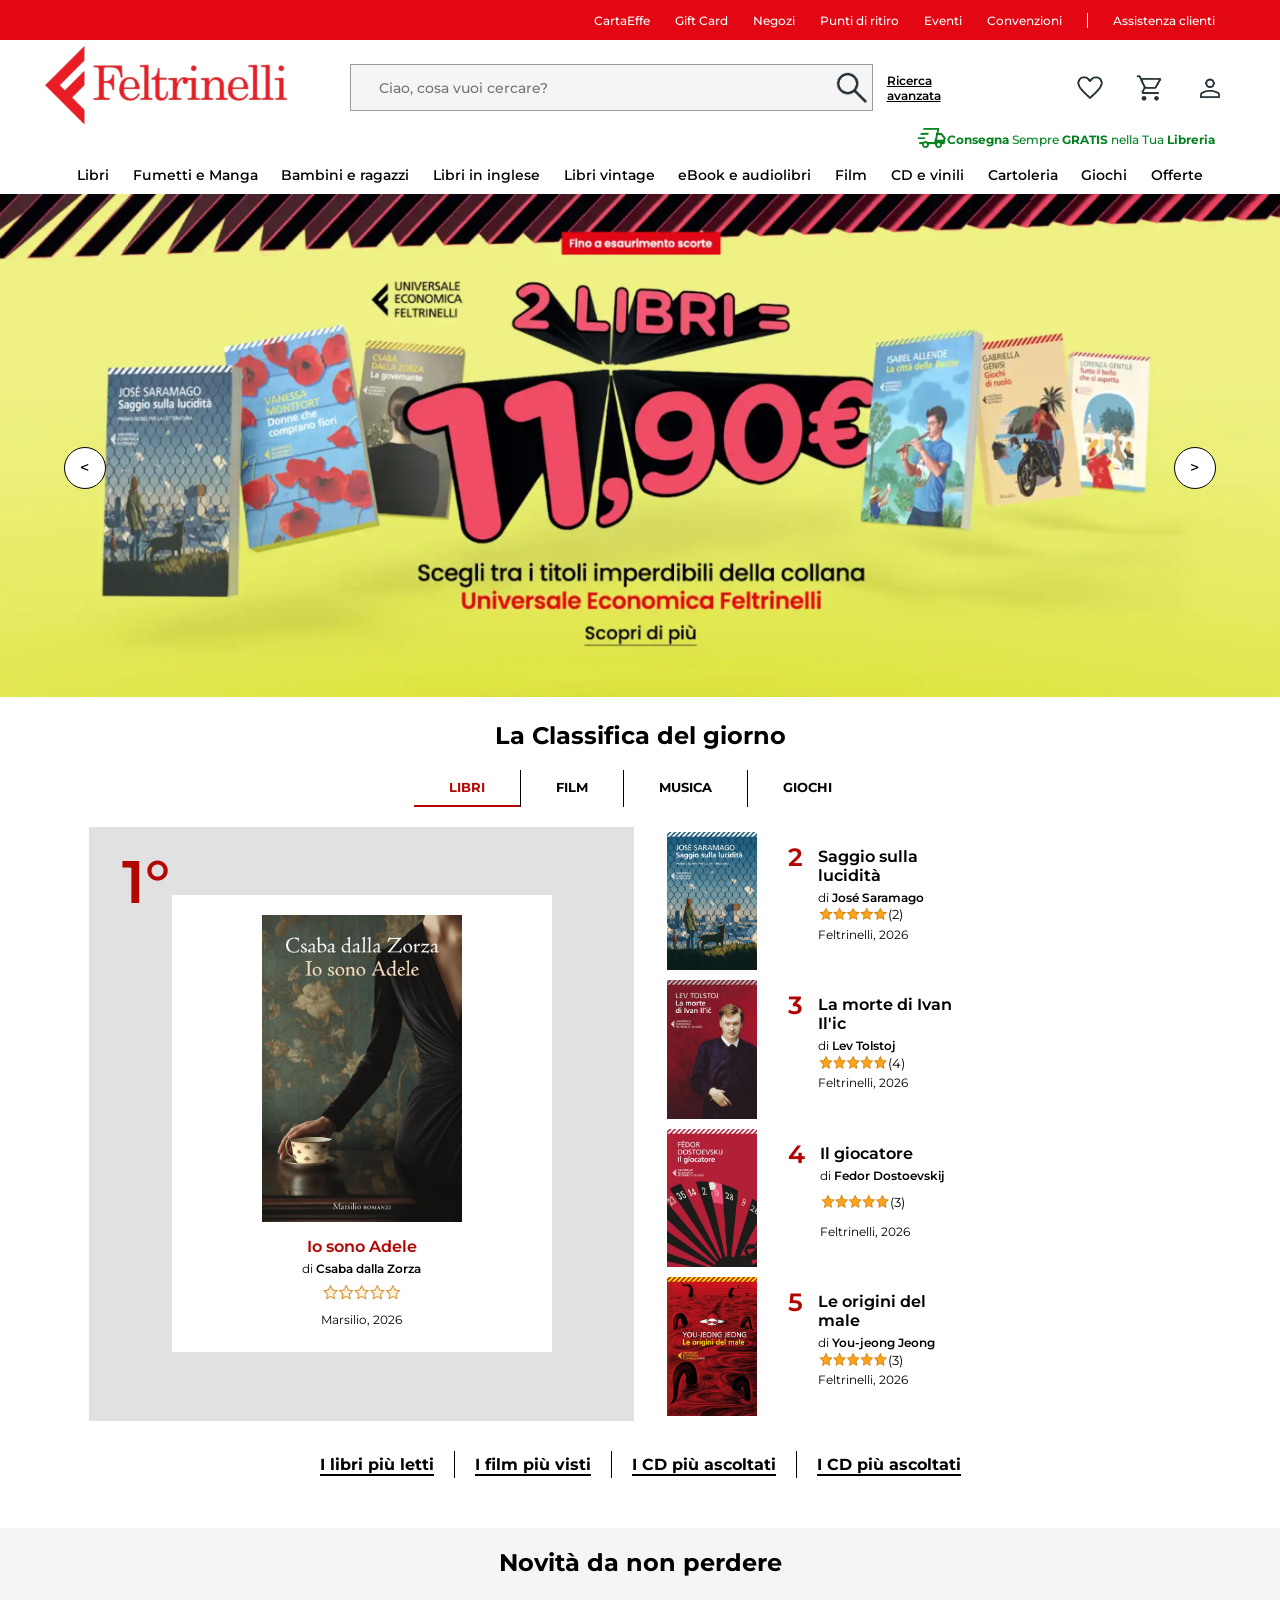
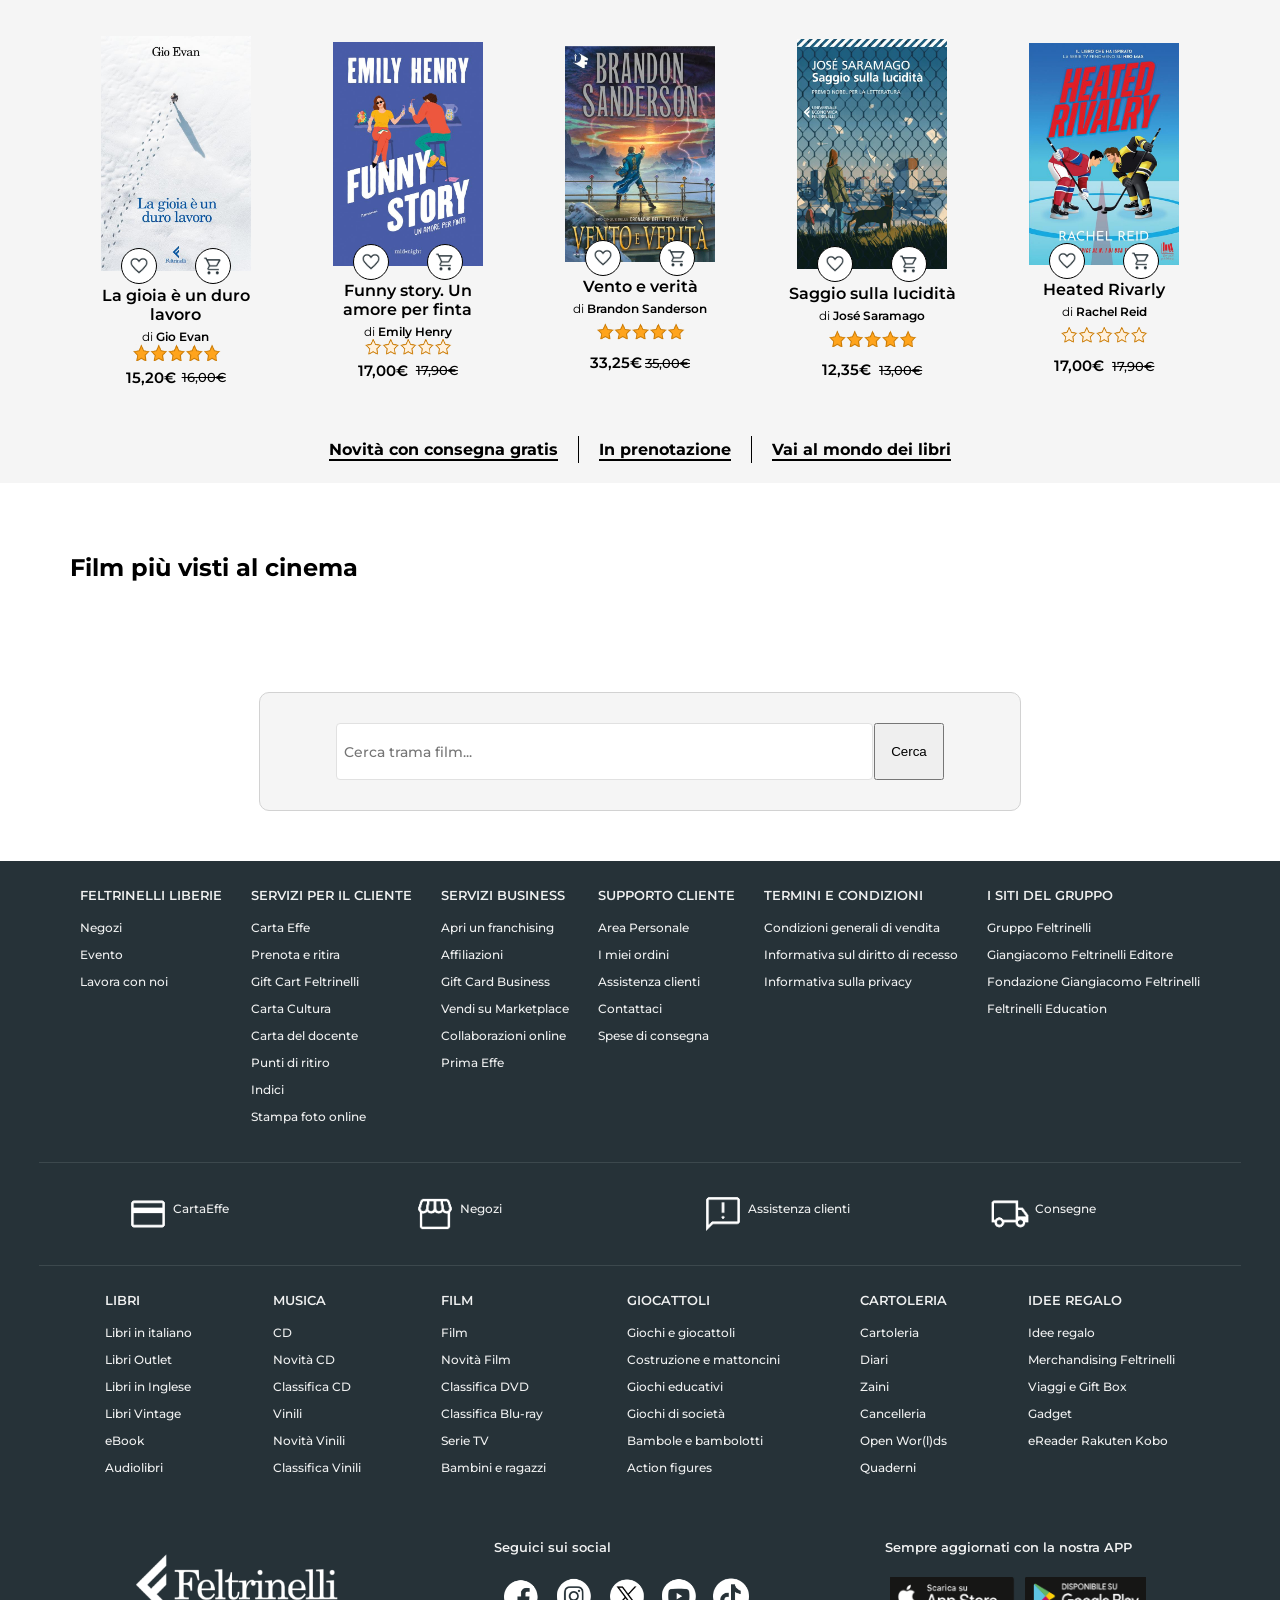
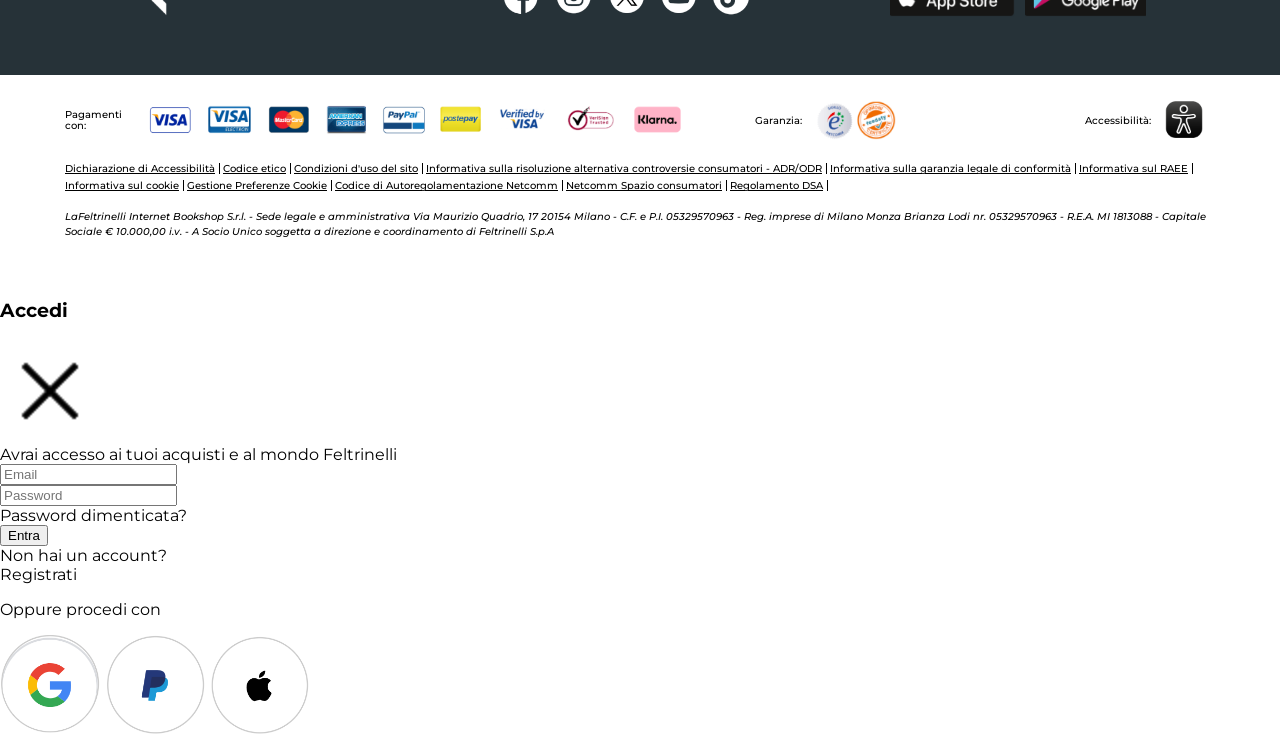
<file: index.html>
<!DOCTYPE html>
<html>
<head>
    <title>Feltrinelli: Libri, DVD, Blue-Ray, CD, eBook, Games, eReader, Giocattoli</title>
    <link rel="stylesheet" href="style.css" />
    <meta name="viewport" content="width=device-width, initial-scale=1">
    <script src="script.js" defer></script>

    <link rel="preconnect" href="https://fonts.googleapis.com">
    <link rel="preconnect" href="https://fonts.gstatic.com" crossorigin>
    <link href="https://fonts.googleapis.com/css2?family=Montserrat:ital,wght@0,100..900;1,100..900&display=swap" rel="stylesheet">
    <meta charset="UTF-8">
</head>
<body>
    <header>
        <div id="bordo-nav">
            <nav id="navservizi">
                <div>
                    <a href="#">CartaEffe</a>
                    <a href="#">Gift Card</a>
                    <a href="#">Negozi</a>
                    <a href="#">Punti di ritiro</a>
                    <a href="#">Eventi</a>
                    <a href="#">Convenzioni</a>
                    <a href="#" class="bordo">Assistenza clienti</a>
                </div>
            </nav>
        </div>

        <div class="barra-superiore"> 
            <div><img src="immagini/logo.png" class="logo"></div>

            <form id="ricerca">        
                <div class="barra-ricerca">
                    <input type="text" placeholder="Ciao, cosa vuoi cercare?" class="input-ricerca">
                    <input type="image" src="immagini/search.png" class="logo">
                </div>
                <a>Ricerca avanzata</a>
            </form>

            <div id="risultati-ricerca" class="hidden">
                <h3 id="titolo-ricerca">Risultati ricerca:</h3>
                <div id="sezione-ricerca"></div>
            </div>

            <div class="icone">
                <img src="immagini/favorite.png" class="logo" id="preferiti">
                <img src="immagini/cart.png" class="logo" >
                <img src="immagini/person.png" class="logo" id="loggin">
            </div>

            <div id="pannello-preferiti" class="hidden">
                <h1 id="titolo-sezione">Preferiti</h1>
                <div id="sezionej"></div>
            </div>
        </div>
        <div class="consegne">
            <div><img src="immagini/camion-delivery.png" class="logo"></div>
            <span><strong>Consegna</strong> Sempre <strong>GRATIS</strong> nella Tua <strong>Libreria</strong></span>
        </div>
        <div id="barra-menu">
            <div class="voce-menu">
                <a href="#">Libri</a>
                <div class="barra-menu-aperto">
                    <div class="contenitore-menu">
                        <div class="menu-colonna">
                            <section>
                                <div class="titoli-paragrafi">Libri</div>
                                <div class="link-menu">
                                    <div><span>Homepage</span></div>
                                    <div><span>I più venduti</span></div>
                                    <div><span>Novità del momento</span></div>
                                    <div><span>In prenotazione</span></div>
                                    <div><span>Copie autografate</span></div>
                                </div>
                            </section>
                            <section>
                                <div class="titoli-paragrafi">In offerta</div>
                                <div class="link-menu">
                                    <div><span>Novità con consegna gratis</span></div>
                                    <div><span>Editori in promozione</span></div>
                                    <div><span>Outlet -60%</span></div>
                                    <div><span>Occasioni -25%</span></div>
                                </div>
                            </section>
                        </div>
                        <div class="menu-colonna bordo">
                            <section>
                                <div class="titoli-paragrafi">Scuola e università</div>
                                <div class="link-menu">
                                    <div><span>Carta della Cultura</span></div>
                                    <div><span>Libri universitari</span></div>
                                    <div><span>Feltrinelli per la scuola</span></div>
                                </div>
                            </section>
                            <section>
                                <div class="titoli-paragrafi">Scelti per te</div>
                                <div class="link-menu">
                                    <div><span>La casa del Romance</span></div>
                                    <div><span>Booktok</span></div>
                                    <div><span>Cosy crime</span></div>
                                    <div><span>Fumettie Manga</div>
                                    <div><span>Dal libro alla serie</div>
                                    <div><span>Gialli e thriller</span></div>
                                    <div><span>Narrativa italiana</span></div>
                                    <div><span>Narrativa straniera</span></div>
                                </div>
                            </section>
                        </div>
                        <div class="menu-colonna bordo">
                            <div class="titoli-paragrafi">Promozioni</div>
                            <img src="immagini/promozioni1.webp">
                            <img src="immagini/promozioni2.webp">
                        </div>
                        <div class="menu-colonna bordo">
                            <div id="contenitore-promo">
                                <div id="overlay-menu"></div>
                                <h2>Novità settimanali</h2>
                            </div>
                        </div>
                    </div>
                </div>
            </div>
            <div class="voce-menu">
                <a href="#">Fumetti e Manga</a>
                <div class="barra-menu-aperto">
                    <div class="contenitore-menu">
                        <div class="menu-colonna">
                            <section>
                                <div class="titoli-paragrafi">Fumetti e manga</div>
                                <div class="link-menu">
                                    <div><span>Homepage</span></div>
                                    <div><span>Classifica</span></div>
                                    <div><span>Novità</span></div>
                                    <div><span>In prenotazione</span></div>
                                    <div><span>Guida ai migliori manga</span></div>
                                    <div><span>Capire Zerocalcare</span></div>
                                    <div><span>Concorso Nuvolette all'Orizzonte</span></div>
                                </div>
                            </section>
                        </div>
                        <div class="menu-colonna bordo">
                            <section>
                                <div class="titoli-paragrafi">Reparti in evidenza</div>
                                <div class="link-menu">
                                    <div><span>Manga</span></div>
                                    <div><span>Supereroi</span></div>
                                    <div><span>Cartoni animati e fumetti</span></div>
                                </div>
                            </section>
                            <section>
                                <div class="titoli-paragrafi">Saghe del momento</div>
                                <div class="link-menu">
                                    <div><span>One piece</span></div>
                                    <div><span>Jujutsu Kaisen</span></div>
                                    <div><span>Fullmetal alchemist</span></div>
                                    <div><span>Blue lock</div>
                                    <div><span>Chainsow man</div>
                                    <div><span>20th century boys</span></div>
                                </div>
                            </section>
                        </div>
                        <div class="menu-colonna bordo">
                            <div class="titoli-paragrafi">Promozioni</div>
                            <img src="immagini/promozioni3.webp">
                        </div>
                        <div class="menu-colonna bordo">
                            <div id="contenitore-promo2">
                                <div class="overlay-menu"></div>
                                <h2>Novità settimanali</h2>
                            </div>
                        </div>
                    </div>
                </div>
            </div>           
            
            <a href="#">Bambini e ragazzi</a>
            <a href="#">Libri in inglese</a>
            <a href="#">Libri vintage</a>
            <a href="#">eBook e audiolibri</a>
            <a href="#">Film</a>
            <a href="#">CD e vinili</a>
            <a href="#">Cartoleria</a>
            <a href="#">Giochi</a>
            <a href="#">Offerte</a>         
        </div>

        <div id="barra-superiore1024">
            <div class="icone">
                <img src="immagini/menu.png" class="logo">
                <img src="immagini/person.png" class="logo">
            </div>
            <img src="immagini/logo.png" class="logo">
            <div class="icone">
                <img src="immagini/favorite.png" class="logo">
                <img src="immagini/cart.png" class="logo">
            </div>
        </div>
        <div class="barra-ricerca barra-ricerca1024">
            <input type="text" placeholder="Ciao, cosa vuoi cercare?" class="input-ricerca">
            <input type="image" src="immagini/search.png" class="logo" alt="Cerca">
        </div>
        <div class="consegne consegne1024">
            <div><img src="immagini/camion-delivery.png" class="logo"></div>
            <span><strong>Consegna</strong> Sempre <strong>GRATIS</strong> nella Tua <strong>Libreria</strong></span>
        </div>
    </header>

    <div id="banner">
        <img src="immagini/banner1.jpg">
        <div class="pulsante-freccia sinistra">
            <
        </div>

        <div class="pulsante-freccia destra">
            >
        </div>
    </div>

    <section id="blocco-classifica">
        <h2>La Classifica del giorno</h2>
        <div id="classifica-categorie">
            <div id="categoria-rossa">LIBRI</div>
            <div class="bordo">FILM</div>
            <div class="bordo">MUSICA</div>
            <div class="bordo">GIOCHI</div>
        </div>
        <div class="sezione">
            <article id="primo-posto">
                <div id="numero-uno">1°</div>
                <div id="primo-posto-sfondo">
                    <div class="contenitore-immagine">
                        <img src="immagini/libro1.jpg">
                        <div class="overlay"></div>
                    </div>
                    <div class="numero-classifica">1</div>
                    <div class="libro-descrizione">
                        <div>
                            <div class="titolo">Io sono Adele</div>
                            <div class="sottotitolo">di <span>Csaba dalla Zorza</span></div>
                        </div>
                        <img src="immagini/cinque-stelle-grigio2.png" id="stelle3">
                        <img src="immagini/cinque-stelle2.png" class="stelle2">
                        <div class="sottotitolo">Marsilio, 2026</div>
                    </div>
                </div>
            </article>
            <div>
                <article class="libro">
                    <div class="contenitore-immagine">
                        <img src="immagini/libro2.jpg">
                        <div class="overlay"></div>
                    </div>
                    <div class="numero-classifica">2</div>
                    <div class="libro-descrizione">
                        <div>
                            <div class="titolo"><span>Saggio sulla lucidità</span></div>
                            <div class="sottotitolo">di <span>José Saramago</span></div>
                        </div>
                        <div class="stelle">
                            <img src="immagini/cinque-stelle.png">
                            <span>(2)</span>
                        </div>
                        <div class="sottotitolo">Feltrinelli, 2026</div>
                    </div>
                </article>

                <article class="libro">
                    <div class="contenitore-immagine">
                        <img src="immagini/libro3.jpg">
                        <div class="overlay"></div>
                    </div>
                    <div class="numero-classifica">3</div>
                    <div class="libro-descrizione">
                        <div>
                            <div class="titolo"><span>La morte di Ivan Il'ic</span></div>
                            <div class="sottotitolo">di <span>Lev Tolstoj</span></div>
                        </div>
                        <div class="stelle">
                            <img src="immagini/cinque-stelle.png">
                            <span>(4)</span>
                        </div>
                        <div class="sottotitolo">Feltrinelli, 2026</div>
                    </div>
                </article>

                <article class="libro">
                    <div class="contenitore-immagine">
                        <img src="immagini/libro4.jpg">
                        <div class="overlay"></div>
                    </div>
                    <div class="numero-classifica">4</div>
                    <div class="libro-descrizione">
                        <div>
                            <div class="titolo"><span>Il giocatore</span></div>
                            <div class="sottotitolo">di <span>Fedor Dostoevskij</span></div>
                        </div>
                        <div class="stelle">
                            <img src="immagini/cinque-stelle.png">
                            <span>(3)</span>
                        </div>
                        <div class="sottotitolo">Feltrinelli, 2026</div>
                    </div>
                </article>

                <article class="libro">
                    <div class="contenitore-immagine">
                        <img src="immagini/libro5.jpg">
                        <div class="overlay"></div>
                    </div>
                    <div class="numero-classifica">5</div>
                    <div class="libro-descrizione">
                        <div>
                            <div class="titolo"><span>Le origini del male</span></div>
                            <div class="sottotitolo">di <span>You-jeong Jeong</span></div>
                        </div>
                        <div class="stelle">
                            <img src="immagini/cinque-stelle.png">
                            <span>(3)</span>
                        </div>
                        <div class="sottotitolo">Feltrinelli, 2026</div>
                    </div>
                </article>
            </div>
        </div>
        <div class="categorie">
            <div><span>I libri più letti</span></div>
            <div class="bordo"><span>I film più visti</span></div>
            <div class="bordo"><span>I CD più ascoltati</span></div>
            <div class="bordo"><span>I CD più ascoltati</span></div>
        </div>
    </section>

    <section id="blocco-novita">
        <h2>Novità da non perdere</h2>       
            <div class="sezione">
                <article class="libro">
                    <div class="contenitore-immagine">
                        <img src="immagini/libronov1.jpg" class="copertina">
                        <div>
                            <div class="pulsante-freccia sinistra"
                                data-copertina="immagini/libronov1.jpg"
                                data-titolo="La gioia è un duro lavoro"
                                data-prezzo="15,20€"
                                >                                
                                <img src="immagini/favorite.png">
                            </div>
                            <div class="pulsante-freccia destra">
                                <img src="immagini/cart.png">
                            </div>
                        </div>
                    </div>
                    <div class="libro-descrizione">
                        <div>
                            <div class="titolo"><span>La gioia è un duro lavoro</span></div>
                            <div class="sottotitolo">di <span>Gio Evan</span></div>
                        </div>
                        <div class="stelle">
                            <img src="immagini/cinque-stelle-grigio.png">
                        </div>
                        <div class="prezzo">
                            <span class="sconto">15,20€</span>
                            <span class="prezzo-pieno">16,00€</span>
                        </div>
                    </div>
                </article>

                <article class="libro">
                    <div class="contenitore-immagine">
                        <img src="immagini/libronov2.jpg" class="copertina">
                        <div>
                            <div class="pulsante-freccia sinistra"
                                data-copertina="immagini/libronov2.jpg"
                                data-titolo="Funny story. Un amore per finta"
                                data-prezzo="17,00€"
                            >
                                <img src="immagini/favorite.png">
                            </div>
                            <div class="pulsante-freccia destra">
                                <img src="immagini/cart.png">
                            </div>
                        </div>
                    </div>
                    <div class="libro-descrizione">
                        <div>
                            <div class="titolo"><span>Funny story. Un amore per finta</span></div>
                            <div class="sottotitolo">di <span>Emily Henry</span></div>
                        </div>
                        <div class="stelle">
                            <img src="immagini/cinque-stelle2-grigio.png">
                        </div>
                        <div class="prezzo">
                            <span class="sconto">17,00€</span>
                            <span class="prezzo-pieno">17,90€</span>
                        </div>
                    </div>
                </article>

                <article class="libro" id="tre">
                    <div class="contenitore-immagine">
                        <img src="immagini/libronov3.jpg" class="copertina">
                        <div>
                            <div class="pulsante-freccia sinistra"
                                data-copertina="immagini/libronov3.jpg"
                                data-titolo="Vento e verità"
                                data-prezzo="33,25€"
                            >
                                <img src="immagini/favorite.png">
                            </div>
                            <div class="pulsante-freccia destra">
                                <img src="immagini/cart.png">
                            </div>
                        </div>
                    </div>
                    <div class="libro-descrizione">
                        <div>
                            <div class="titolo"><span>Vento e verità</span></div>
                            <div class="sottotitolo">di <span>Brandon Sanderson</span></div>
                        </div>
                        <div class="stelle">
                            <img src="immagini/cinque-stelle-grigio.png">
                        </div>
                        <div class="prezzo">
                            <span class="sconto">33,25€</span>
                            <span class="prezzo-pieno">35,00€</span>
                        </div>
                    </div>
                </article>

                <article class="libro" id="due">
                    <div class="contenitore-immagine">
                        <img src="immagini/libro2.jpg" class="copertina">
                        <div>
                            <div class="pulsante-freccia sinistra"
                                data-copertina="immagini/libro2.jpg"
                                data-titolo="Saggio sulla lucidità"
                                data-prezzo="12,35€"
                            >
                                <img src="immagini/favorite.png">
                            </div>
                            <div class="pulsante-freccia destra">
                                <img src="immagini/cart.png">
                            </div>
                        </div>
                    </div>
                    <div class="libro-descrizione">
                        <div>
                            <div class="titolo"><span>Saggio sulla lucidità</span></div>
                            <div class="sottotitolo">di <span>José Saramago</span></div>
                        </div>
                        <div class="stelle">
                            <img src="immagini/cinque-stelle-grigio.png">
                        </div>
                        <div class="prezzo tolto">
                            <span class="sconto">12,35€</span>
                            <span class="prezzo-pieno">13,00€</span>
                        </div>
                    </div>
                </article>

                <article class="libro" id="uno">
                    <div class="contenitore-immagine">
                        <img src="immagini/libronov5.jpg" class="copertina">
                        <div>
                            <div class="pulsante-freccia sinistra"
                                data-copertina="immagini/libronov5.jpg"
                                data-titolo="Heated Rivarly"
                                data-prezzo="17,00€"
                            >
                                <img src="immagini/favorite.png">
                            </div>
                            <div class="pulsante-freccia destra">
                                <img src="immagini/cart.png">
                            </div>
                        </div>
                    </div>
                    <div class="libro-descrizione">
                        <div>
                            <div class="titolo"><span>Heated Rivarly</span></div>
                            <div class="sottotitolo">di <span>Rachel Reid</span></div>
                        </div>
                        <div class="stelle">
                            <img src="immagini/cinque-stelle2-grigio.png">
                        </div>
                        <div class="prezzo">
                            <span class="sconto">17,00€</span>
                            <span class="prezzo-pieno">17,90€</span>
                        </div>
                    </div>
                </article>
            </div>  
            <div class="categorie">
                <div><span>Novità con consegna gratis</span></div>
                <div class="bordo"><span>In prenotazione</span></div>
                <div class="bordo"><span>Vai al mondo dei libri</span></div>
        </div>      
    </section>
    
    <section id="layout-film">  
        <div id="riga-film">
            <h2>Film più visti al cinema</h2>
            <div id="lista-ranking-film" class="sezione"></div>
        </div>
        <div id="riga-ricerca">
            <div id="ricerca-film">
                <form id="form-ricerca-film">
                    <div class="barra-ricerca">
                        <input type="text" placeholder="Cerca trama film..." class="input-ricerca">
                    </div>
                    <button type="submit">Cerca</button>
                </form>
                <div id="risultato-ricerca"></div>
            </div>
        </div>
    </section>

    <footer>
        <div id="footer-grigio">
            <div class="footer-informazioni">
                <div>
                    <div class="titoli-paragrafi">FELTRINELLI LIBERIE</div>
                    <div>
                        <a>Negozi</a>
                        <a>Evento</a>
                        <a>Lavora con noi</a>
                    </div>
                </div>
                <div>
                    <div class="titoli-paragrafi">SERVIZI PER IL CLIENTE</div>
                    <div>
                        <a href="#">Carta Effe</a>
                        <a href="#">Prenota e ritira</a>
                        <a href="#">Gift Cart Feltrinelli</a>
                        <a href="#">Carta Cultura</a>
                        <a href="#">Carta del docente</a>
                        <a href="#">Punti di ritiro</a>
                        <a href="#">Indici</a>
                        <a href="#">Stampa foto online</a>
                    </div>
                </div>
                <div>
                    <div class="titoli-paragrafi">SERVIZI BUSINESS</div>
                    <div>
                        <a href="#">Apri un franchising</a>
                        <a href="#">Affiliazioni</a>
                        <a href="#">Gift Card Business</a>
                        <a href="#">Vendi su Marketplace</a>
                        <a href="#">Collaborazioni online</a>
                        <a href="#">Prima Effe</a>
                    </div>
                </div>
 
                <div>
                    <div class="titoli-paragrafi">SUPPORTO CLIENTE</div>
                    <div>
                        <a href="#">Area Personale</a>
                        <a href="#">I miei ordini</a>
                        <a href="#">Assistenza clienti</a>
                        <a href="#">Contattaci</a>
                        <a href="#">Spese di consegna</a>
                    </div>
                </div>
                <div>
                    <div class="titoli-paragrafi">TERMINI E CONDIZIONI</div>
                    <div>
                        <a href="#">Condizioni generali di vendita</a>
                        <a href="#">Informativa sul diritto di recesso</a>
                        <a href="#">Informativa sulla privacy</a>
                    </div>
                </div>
                <div>
                    <div class="titoli-paragrafi">I SITI DEL GRUPPO</div>
                    <div>
                        <a href="#">Gruppo Feltrinelli</a>
                        <a href="#">Giangiacomo Feltrinelli Editore</a>
                        <a href="#">Fondazione Giangiacomo Feltrinelli</a>
                        <a href="#">Feltrinelli Education</a>
                    </div>
                </div>
            </div>

            <div class="footer-informazioni" id="footer-linea-icone">
                <div class="icone">
                    <img src="immagini/cartadicredito.png">
                    <a href="#">CartaEffe</a>
                </div>
                <div class="icone">
                    <img src="immagini/negozio.png">
                    <a href="#">Negozi</a>
                </div>
                <div class="icone">
                    <img src="immagini/assistenza.png">
                    <a href="#">Assistenza clienti</a>
                </div>
                <div class="icone">
                    <img src="immagini/camion.png">
                    <a href="#">Consegne</a>
                </div>
            </div>

            <div class="footer-informazioni">
                <div>
                    <div class="titoli-paragrafi">LIBRI</div>
                    <div>
                        <a href="#">Libri in italiano</a>
                        <a href="#">Libri Outlet</a>
                        <a href="#">Libri in Inglese</a>
                        <a href="#">Libri Vintage</a>
                        <a href="#">eBook</a>
                        <a href="#">Audiolibri</a>
                    </div>
                </div>
                <div>
                    <div class="titoli-paragrafi">MUSICA</div>
                    <div>
                        <a href="#">CD</a>
                        <a href="#">Novità CD</a>
                        <a href="#">Classifica CD</a>
                        <a href="#">Vinili</a>
                        <a href="#">Novità Vinili</a>
                        <a href="#">Classifica Vinili</a>
                    </div>
                </div>
                <div>
                    <div class="titoli-paragrafi">FILM</div>
                    <div>
                        <a href="#">Film</a>
                        <a href="#">Novità Film</a>
                        <a href="#">Classifica DVD</a>
                        <a href="#">Classifica Blu-ray</a>
                        <a href="#">Serie TV</a>
                        <a href="#">Bambini e ragazzi</a>
                    </div>
                </div>
                <div>
                    <div class="titoli-paragrafi">GIOCATTOLI</div>
                    <div>
                        <a href="#">Giochi e giocattoli</a>
                        <a href="#">Costruzione e mattoncini</a>
                        <a href="#">Giochi educativi</a>
                        <a href="#">Giochi di società</a>
                        <a href="#">Bambole e bambolotti</a>
                        <a href="#">Action figures</a>
                    </div>
                </div>
                <div>
                    <div class="titoli-paragrafi">CARTOLERIA</div>
                    <div>
                        <a href="#">Cartoleria</a>
                        <a href="#">Diari</a>
                        <a href="#">Zaini</a>
                        <a href="#">Cancelleria</a>
                        <a href="#">Open Wor(l)ds</a>
                        <a href="#">Quaderni</a>
                    </div>
                </div>
                <div>
                    <div class="titoli-paragrafi">IDEE REGALO</div>
                    <div>
                        <a href="#">Idee regalo</a>
                        <a href="#">Merchandising Feltrinelli</a>
                        <a href="#">Viaggi e Gift Box</a>
                        <a href="#">Gadget</a>
                        <a href="#">eReader Rakuten Kobo</a>
                    </div>
                </div>
            </div>
            

            <div class="footer-tendina768">
                <div>FELTRINELLI LIBRERIE</div>
                <img src="immagini/add.png">
            </div>
            <div class="footer-tendina768">
                <div>SERVIZI PER IL CLIENTE</div>
                <img src="immagini/add.png">
            </div>
            <div class="footer-tendina768">
                <div>SERVIZI BUSINESS</div>
                <img src="immagini/add.png">
            </div>
            <div class="footer-tendina768">
                <div>SUPPORTO CLIENTE</div>
                <img src="immagini/add.png">
            </div>
            <div class="footer-tendina768">
                <div>TERMINI E CONDIZIONI</div>
                <img src="immagini/add.png">
            </div>
            <div class="footer-tendina768">
                <div>I SITI DEL GRUPPO</div>
                <img src="immagini/add.png">
            </div>

            <div>
                <div class="footer-grigio-icone1-768">
                    <div class="icone">
                        <img src="immagini/cartadicredito.png">
                        <a href="#">CartaEffe</a>
                    </div>
                    <div class="icone">
                        <img src="immagini/negozio.png">
                        <a href="#">Negozi</a>
                    </div>
                </div>
                <div class="footer-grigio-icone1-768">
                    <div class="icone">
                        <img src="immagini/assistenza.png">
                        <a href="#">Assistenza clienti</a>
                    </div>
                    <div class="icone">
                        <img src="immagini/camion.png">
                        <a href="#">Consegne</a>
                    </div>
                </div>
            </div>

            <div class="footer-tendina768">
                <div>LIBRI</div>
                <img src="immagini/add.png">
            </div>
            <div class="footer-tendina768">
                <div>MUSICA</div>
                <img src="immagini/add.png">
            </div>
            <div class="footer-tendina768">
                <div>FILM</div>
                <img src="immagini/add.png">
            </div>
            <div class="footer-tendina768">
                <div>GIOCATTOLI</div>
                <img src="immagini/add.png">
            </div>
            <div class="footer-tendina768">
                <div>CARTOLERIA</div>
                <img src="immagini/add.png">
            </div>
            <div class="footer-tendina768">
                <div>IDEE REGALO</div>
                <img src="immagini/add.png">
            </div>

            <div class="footer-informazioni2">
                <img src="immagini/logo-bianco.png" id="logo-bianco768">
                <div>
                    <div class="titoli-paragrafi">Seguici sui social</div>
                    <div class="icone">
                        <img src="immagini/facebook.png">
                        <img src="immagini/instagram.png">
                        <img src="immagini/x.png">
                        <img src="immagini/youtube.png">
                        <img src="immagini/tiktok.png">
                    </div>
                </div>
                <div>
                    <div class="titoli-paragrafi">Sempre aggiornati con la nostra APP</div>
                    <div class="icone">
                        <img src="immagini/appstore.png">
                        <img src="immagini/googleplay.png">
                    </div>
                </div>
            </div>

        </div>
        <div id="footer-bianco">
            <div class="footer-bianco1">
                <div id="footer-bianco1-sinistra">
                    <div>
                        <span>Pagamenti con:</span>
                        <span class="icone">
                            <img src="immagini/Visa.png">
                            <img src="immagini/Visa-electron.png">
                            <img src="immagini/MasterCard.png">
                            <img src="immagini/AmericanExpress.png">
                            <img src="immagini/PayPal.png">
                            <img src="immagini/Postepay.png">
                            <img src="immagini/VerifiedVisa.png">
                            <img src="immagini/VeriSign.png">
                            <img src="immagini/Klarna.png">
                        </span>
                    </div>
                </div>
                <div id="footer-bianco1-destra">
                    <div>
                        <span>Garanzia:</span>
                        <div>
                            <img src="immagini/Netcomm.png">
                            <img src="immagini/feedaty.png">
                        </div>
                    </div>
                    <div>
                        <span>Accessibilità:</span>
                        <img src="immagini/Accessibilità.png">
                    </div>
                </div>
            </div>
            <div id="footer-bianco2">
                <a href="#">Dichiarazione di Accessibilità</a>
                <a href="#">Codice etico</a>
                <a href="#">Condizioni d'uso del sito</a>
                <a href="#">Informativa sulla risoluzione alternativa controversie consumatori - ADR/ODR</a>
                <a href="#">Informativa sulla garanzia legale di conformità</a>
                <a href="#">Informativa sul RAEE</a>
                <a href="#">Informativa sul cookie</a>
                <a href="#">Gestione Preferenze Cookie</a>
                <a href="#">Codice di Autoregolamentazione Netcomm</a>
                <a href="#">Netcomm Spazio consumatori</a>
                <a href="#">Regolamento DSA</a>
            </div>
            <div id="footer-bianco3">
                LaFeltrinelli Internet Bookshop S.r.l. - Sede legale e amministrativa Via Maurizio Quadrio, 17 20154 Milano
                - C.F. e P.I. 05329570963 - Reg. imprese di Milano Monza Brianza Lodi nr. 05329570963 - R.E.A. MI 1813088
                - Capitale Sociale € 10.000,00 i.v. - A Socio Unico soggetta a direzione e coordinamento di Feltrinelli S.p.A
            </div>
    </footer>
    
    <section id="modal-view" class="hidden">
        <section id="boxAccesso">
            <div>
                <span id="accesso">
                    <h1>Accedi</h1>
                    <img src="immagini/chiudi.png" class="logo">
                </span>
                <div>Avrai accesso ai tuoi acquisti e al mondo Feltrinelli</div>
            </div>
            <div>
                <div class="dati-accesso">
                    <input type="text" placeholder="Email">
                </div>
                <div class="dati-accesso">
                    <input type="text" placeholder="Password">
                </div>
                <div id="password-dimenticata">
                    <a href="#">Password dimenticata?</a>
                </div>
            </div>
            <button>Entra</button>
            <div id="registrazione">
                <div>Non hai un account?</div>
                <a href="registrazione.php">Registrati</a>
            </div>
            <div id="alternativa-accesso">
                <p>Oppure procedi con</p>
                <div id="accesso-app">
                    <img src="immagini/cerchio-google.png" class="logo" >
                    <img src="immagini/cerchio-paypall.png" class="logo">
                    <img src="immagini/cerchio-apple.png" class="logo">
                </div>
            </div>
        </section>
    </section>

</body>
</html>
</file>
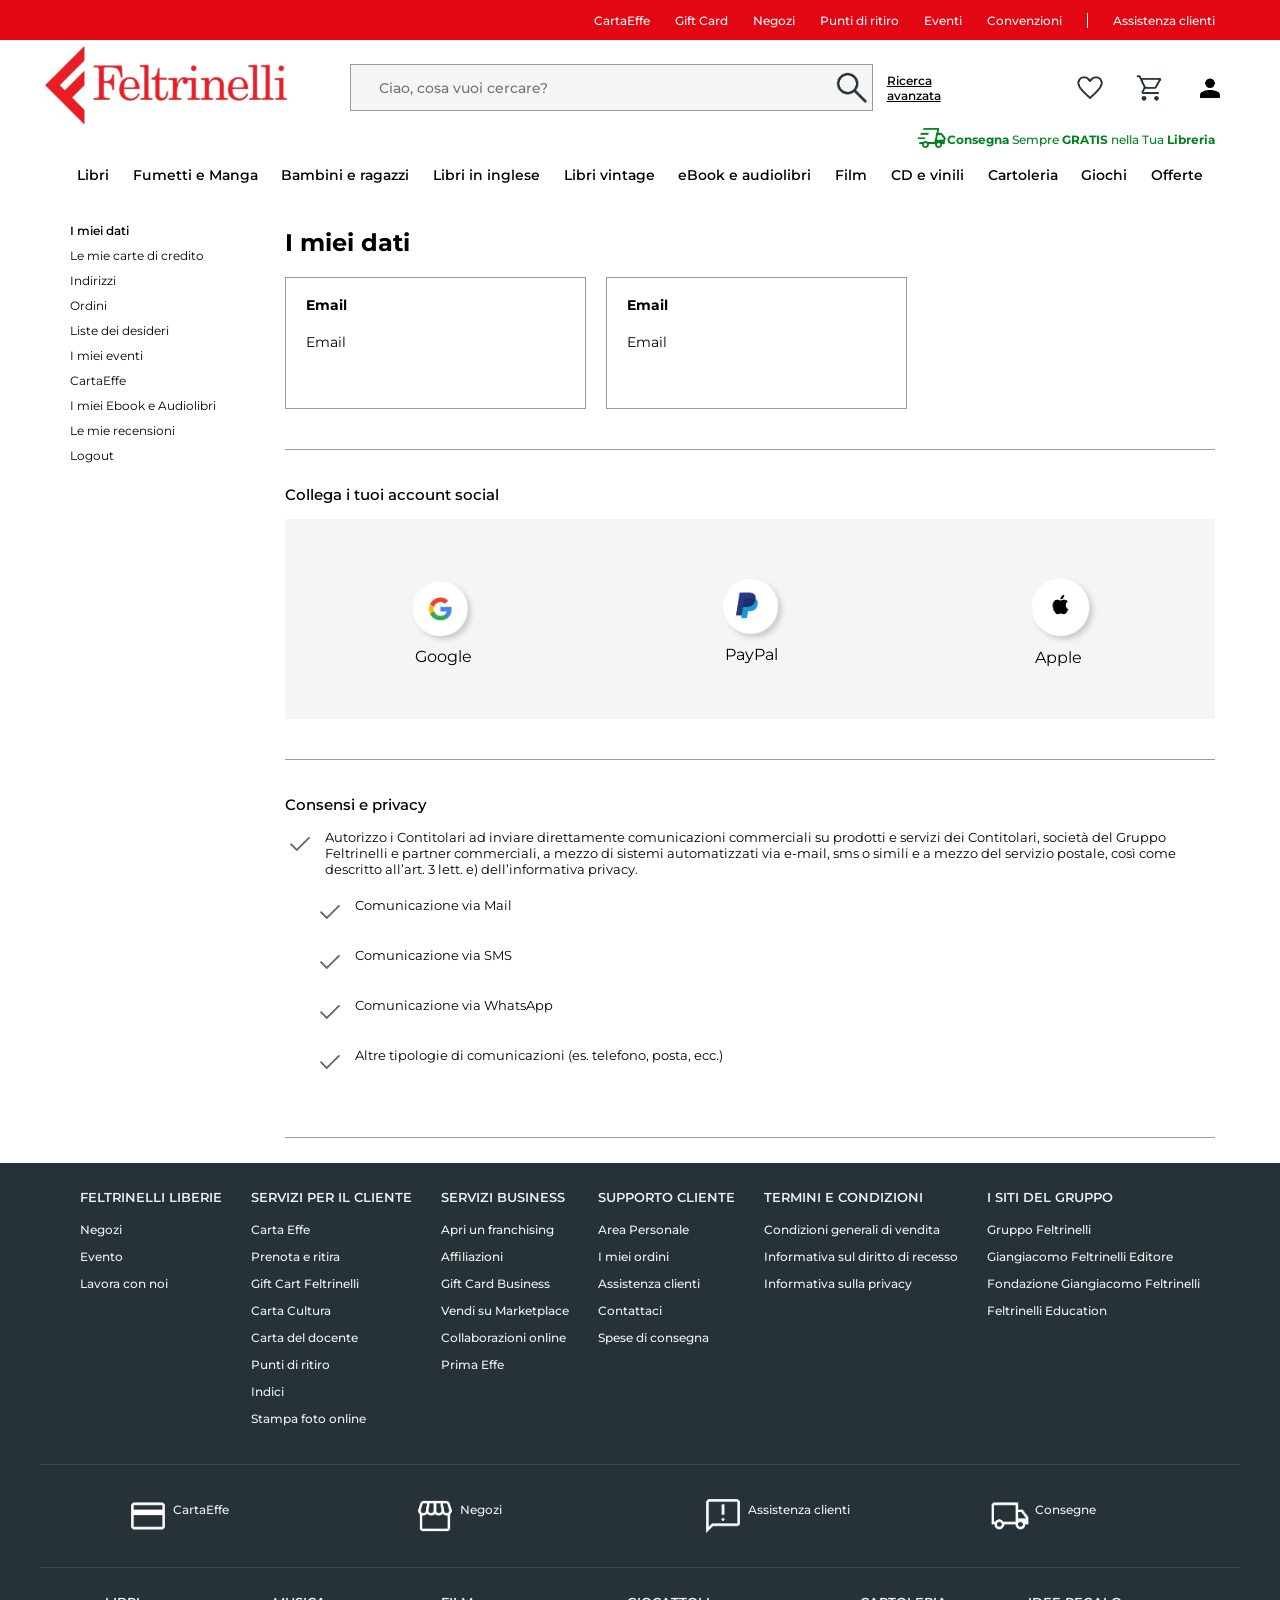
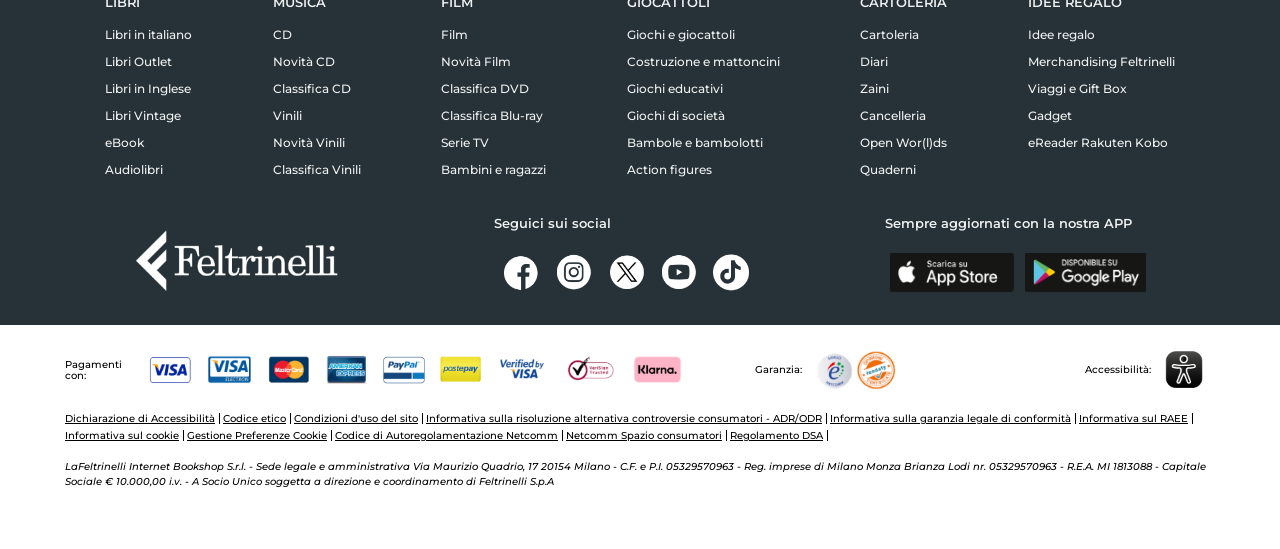
<file: account.html>
<!DOCTYPE html> 
<html>
    <head>
        <title>Account</title>
        <link rel="stylesheet" href="account.css" />
        <meta name="viewport" content="width=device-width, initial-scale=1">

        <link rel="preconnect" href="https://fonts.googleapis.com">
        <link rel="preconnect" href="https://fonts.gstatic.com" crossorigin>
        <link href="https://fonts.googleapis.com/css2?family=Montserrat:ital,wght@0,100..900;1,100..900&display=swap" rel="stylesheet">
        <meta charset="UTF-8">
    </head>
    <body>
        <header>
            <div id="bordo-nav">
                <nav id="navservizi">
                    <div>
                        <a href="#">CartaEffe</a>
                        <a href="#">Gift Card</a>
                        <a href="#">Negozi</a>
                        <a href="#">Punti di ritiro</a>
                        <a href="#">Eventi</a>
                        <a href="#">Convenzioni</a>
                        <a href="#" class="bordo">Assistenza clienti</a>
                    </div>
                </nav>
            </div>

            <div class="barra-superiore"> 
                <div><img src="immagini/logo.png" class="logo"></div>

                <form id="ricerca">        
                    <div class="barra-ricerca">
                        <input type="text" placeholder="Ciao, cosa vuoi cercare?" class="input-ricerca">
                        <input type="image" src="immagini/search.png" class="logo">
                    </div>
                    <a>Ricerca avanzata</a>
                </form>

                <div id="risultati-ricerca" class="hidden">
                    <h3 id="titolo-ricerca">Risultati ricerca:</h3>
                    <div id="sezione-ricerca"></div>
                </div>

                <div class="icone">
                    <img src="immagini/favorite.png" class="logo" id="preferiti">
                    <img src="immagini/cart.png" class="logo" >        
                    <img src="immagini/person_log.png" class="logo">
                            
                </div>

                <div id="pannello-preferiti" class="hidden">
                    <h1 id="titolo-sezione">Preferiti</h1>
                    <div id="sezionej"></div>
                </div>
            </div>
            <div class="consegne">
                <div><img src="immagini/camion-delivery.png" class="logo"></div>
                <span><strong>Consegna</strong> Sempre <strong>GRATIS</strong> nella Tua <strong>Libreria</strong></span>
            </div>
            <div id="barra-menu">
                <div class="voce-menu">
                    <a href="#">Libri</a>
                    <div class="barra-menu-aperto">
                        <div class="contenitore-menu">
                            <div class="menu-colonna">
                                <section>
                                    <div class="titoli-paragrafi">Libri</div>
                                    <div class="link-menu">
                                        <div><span>Homepage</span></div>
                                        <div><span>I più venduti</span></div>
                                        <div><span>Novità del momento</span></div>
                                        <div><span>In prenotazione</span></div>
                                        <div><span>Copie autografate</span></div>
                                    </div>
                                </section>
                                <section>
                                    <div class="titoli-paragrafi">In offerta</div>
                                    <div class="link-menu">
                                        <div><span>Novità con consegna gratis</span></div>
                                        <div><span>Editori in promozione</span></div>
                                        <div><span>Outlet -60%</span></div>
                                        <div><span>Occasioni -25%</span></div>
                                    </div>
                                </section>
                            </div>
                            <div class="menu-colonna bordo">
                                <section>
                                    <div class="titoli-paragrafi">Scuola e università</div>
                                    <div class="link-menu">
                                        <div><span>Carta della Cultura</span></div>
                                        <div><span>Libri universitari</span></div>
                                        <div><span>Feltrinelli per la scuola</span></div>
                                    </div>
                                </section>
                                <section>
                                    <div class="titoli-paragrafi">Scelti per te</div>
                                    <div class="link-menu">
                                        <div><span>La casa del Romance</span></div>
                                        <div><span>Booktok</span></div>
                                        <div><span>Cosy crime</span></div>
                                        <div><span>Fumettie Manga</div>
                                        <div><span>Dal libro alla serie</div>
                                        <div><span>Gialli e thriller</span></div>
                                        <div><span>Narrativa italiana</span></div>
                                        <div><span>Narrativa straniera</span></div>
                                    </div>
                                </section>
                            </div>
                            <div class="menu-colonna bordo">
                                <div class="titoli-paragrafi">Promozioni</div>
                                <img src="immagini/promozioni1.webp">
                                <img src="immagini/promozioni2.webp">
                            </div>
                            <div class="menu-colonna bordo">
                                <div id="contenitore-promo">
                                    <div id="overlay-menu"></div>
                                    <h2>Novità settimanali</h2>
                                </div>
                            </div>
                        </div>
                    </div>
                </div>
                <div class="voce-menu">
                    <a href="#">Fumetti e Manga</a>
                    <div class="barra-menu-aperto">
                        <div class="contenitore-menu">
                            <div class="menu-colonna">
                                <section>
                                    <div class="titoli-paragrafi">Fumetti e manga</div>
                                    <div class="link-menu">
                                        <div><span>Homepage</span></div>
                                        <div><span>Classifica</span></div>
                                        <div><span>Novità</span></div>
                                        <div><span>In prenotazione</span></div>
                                        <div><span>Guida ai migliori manga</span></div>
                                        <div><span>Capire Zerocalcare</span></div>
                                        <div><span>Concorso Nuvolette all'Orizzonte</span></div>
                                    </div>
                                </section>
                            </div>
                            <div class="menu-colonna bordo">
                                <section>
                                    <div class="titoli-paragrafi">Reparti in evidenza</div>
                                    <div class="link-menu">
                                        <div><span>Manga</span></div>
                                        <div><span>Supereroi</span></div>
                                        <div><span>Cartoni animati e fumetti</span></div>
                                    </div>
                                </section>
                                <section>
                                    <div class="titoli-paragrafi">Saghe del momento</div>
                                    <div class="link-menu">
                                        <div><span>One piece</span></div>
                                        <div><span>Jujutsu Kaisen</span></div>
                                        <div><span>Fullmetal alchemist</span></div>
                                        <div><span>Blue lock</span></div>
                                        <div><span>Chainsow man</span></div>
                                        <div><span>20th century boys</span></div>
                                    </div>
                                </section>
                            </div>
                            <div class="menu-colonna bordo">
                                <div class="titoli-paragrafi">Promozioni</div>
                                <img src="immagini/promozioni3.webp">
                            </div>
                            <div class="menu-colonna bordo">
                                <div id="contenitore-promo2">
                                    <div class="overlay-menu"></div>
                                    <h2>Novità settimanali</h2>
                                </div>
                            </div>
                        </div>
                    </div>
                </div>           
                
                <a href="#">Bambini e ragazzi</a>
                <a href="#">Libri in inglese</a>
                <a href="#">Libri vintage</a>
                <a href="#">eBook e audiolibri</a>
                <a href="#">Film</a>
                <a href="#">CD e vinili</a>
                <a href="#">Cartoleria</a>
                <a href="#">Giochi</a>
                <a href="#">Offerte</a>         
            </div>

            <div id="barra-superiore1024">
                <div class="icone">
                    <img src="immagini/menu.png" class="logo">
                    <img src="immagini/person.png" class="logo">
                </div>
                <img src="immagini/logo.png" class="logo">
                <div class="icone">
                    <img src="immagini/favorite.png" class="logo">
                    <img src="immagini/cart.png" class="logo">
                </div>
            </div>
            <div class="barra-ricerca barra-ricerca1024">
                <input type="text" placeholder="Ciao, cosa vuoi cercare?" class="input-ricerca">
                <input type="image" src="immagini/search.png" class="logo" alt="Cerca">
            </div>
            <div class="consegne consegne1024">
                <div><img src="immagini/camion-delivery.png" class="logo"></div>
                <span><strong>Consegna</strong> Sempre <strong>GRATIS</strong> nella Tua <strong>Libreria</strong></span>
            </div>
        </header>

        <div id="corpo">
            <section id="dati">
                <div>I miei dati</div>
                <a href="#">Le mie carte di credito</a>
                <a href="#">Indirizzi</a>
                <a href="#">Ordini</a>
                <a href="#">Liste dei desideri</a>
                <a href="#">I miei eventi</a>
                <a href="#">CartaEffe</a>
                <a href="#">I miei Ebook e Audiolibri</a>
                <a href="#">Le mie recensioni</a>
                <a href="#">Logout</a>
            </section>

            <div id="corpo_dx">
                <section id="dati_dx">
                    <h2>I miei dati</h2>
                    <div>
                        <article>
                            <h4>Email</h4>
                            <div>Email</div>
                        </article>
                        <article>
                            <h4>Email</h4>
                            <div>Email</div>
                        </article>
                    </div>
                </section>
                <section id="account">
                    <h3>Collega i tuoi account social</h3>
                    <article>
                        <div class="icone">
                            <img src="immagini/cerchio-google-grigio.png">
                            <span>Google</span>
                        </div>
                        <div class="icone">
                            <img src="immagini/cerchio-paypall-grigio.png">
                            <span>PayPal</span>
                        </div>
                        <div class="icone">
                            <img src="immagini/cerchio-apple-grigio.png">
                            <span>Apple</span>
                        </div>

                    </article>
                </section>
                <section id="consensi">
                    <h3>Consensi e privacy</h3>
                    <div class="check">
                        <img src="immagini/check-grigia.png">
                        <div>
                            Autorizzo i Contitolari ad inviare direttamente comunicazioni commerciali su prodotti e servizi dei 
                            Contitolari, società del Gruppo Feltrinelli e partner commerciali, a mezzo di sistemi automatizzati via e-mail, 
                            sms o simili e a mezzo del servizio postale, così come descritto all’art. 3 lett. e) dell’informativa privacy.
                        </div>
                    </div>
                    <div id="check2">
                        <div class="check">
                            <img src="immagini/check-grigia.png">
                            <div>
                                Comunicazione via Mail
                            </div>
                        </div>
                        <div class="check">
                            <img src="immagini/check-grigia.png"> 
                            <div>
                                Comunicazione via SMS
                            </div>
                        </div>
                        <div class="check">
                            <img src="immagini/check-grigia.png">
                            <div>
                                Comunicazione via WhatsApp
                            </div>
                        </div>
                        <div class="check">
                            <img src="immagini/check-grigia.png">
                            <div>
                                Altre tipologie di comunicazioni (es. telefono, posta, ecc.)
                            </div>
                        </div>
                    </div>
                </section>

            </div>

        </div>


        <footer>
            <div id="footer-grigio">
                <div class="footer-informazioni">
                    <div>
                        <div class="titoli-paragrafi">FELTRINELLI LIBERIE</div>
                        <div>
                            <a>Negozi</a>
                            <a>Evento</a>
                            <a>Lavora con noi</a>
                        </div>
                    </div>
                    <div>
                        <div class="titoli-paragrafi">SERVIZI PER IL CLIENTE</div>
                        <div>
                            <a href="#">Carta Effe</a>
                            <a href="#">Prenota e ritira</a>
                            <a href="#">Gift Cart Feltrinelli</a>
                            <a href="#">Carta Cultura</a>
                            <a href="#">Carta del docente</a>
                            <a href="#">Punti di ritiro</a>
                            <a href="#">Indici</a>
                            <a href="#">Stampa foto online</a>
                        </div>
                    </div>
                    <div>
                        <div class="titoli-paragrafi">SERVIZI BUSINESS</div>
                        <div>
                            <a href="#">Apri un franchising</a>
                            <a href="#">Affiliazioni</a>
                            <a href="#">Gift Card Business</a>
                            <a href="#">Vendi su Marketplace</a>
                            <a href="#">Collaborazioni online</a>
                            <a href="#">Prima Effe</a>
                        </div>
                    </div>
    
                    <div>
                        <div class="titoli-paragrafi">SUPPORTO CLIENTE</div>
                        <div>
                            <a href="#">Area Personale</a>
                            <a href="#">I miei ordini</a>
                            <a href="#">Assistenza clienti</a>
                            <a href="#">Contattaci</a>
                            <a href="#">Spese di consegna</a>
                        </div>
                    </div>
                    <div>
                        <div class="titoli-paragrafi">TERMINI E CONDIZIONI</div>
                        <div>
                            <a href="#">Condizioni generali di vendita</a>
                            <a href="#">Informativa sul diritto di recesso</a>
                            <a href="#">Informativa sulla privacy</a>
                        </div>
                    </div>
                    <div>
                        <div class="titoli-paragrafi">I SITI DEL GRUPPO</div>
                        <div>
                            <a href="#">Gruppo Feltrinelli</a>
                            <a href="#">Giangiacomo Feltrinelli Editore</a>
                            <a href="#">Fondazione Giangiacomo Feltrinelli</a>
                            <a href="#">Feltrinelli Education</a>
                        </div>
                    </div>
                </div>

                <div class="footer-informazioni" id="footer-linea-icone">
                    <div class="icone">
                        <img src="immagini/cartadicredito.png">
                        <a href="#">CartaEffe</a>
                    </div>
                    <div class="icone">
                        <img src="immagini/negozio.png">
                        <a href="#">Negozi</a>
                    </div>
                    <div class="icone">
                        <img src="immagini/assistenza.png">
                        <a href="#">Assistenza clienti</a>
                    </div>
                    <div class="icone">
                        <img src="immagini/camion.png">
                        <a href="#">Consegne</a>
                    </div>
                </div>

                <div class="footer-informazioni">
                    <div>
                        <div class="titoli-paragrafi">LIBRI</div>
                        <div>
                            <a href="#">Libri in italiano</a>
                            <a href="#">Libri Outlet</a>
                            <a href="#">Libri in Inglese</a>
                            <a href="#">Libri Vintage</a>
                            <a href="#">eBook</a>
                            <a href="#">Audiolibri</a>
                        </div>
                    </div>
                    <div>
                        <div class="titoli-paragrafi">MUSICA</div>
                        <div>
                            <a href="#">CD</a>
                            <a href="#">Novità CD</a>
                            <a href="#">Classifica CD</a>
                            <a href="#">Vinili</a>
                            <a href="#">Novità Vinili</a>
                            <a href="#">Classifica Vinili</a>
                        </div>
                    </div>
                    <div>
                        <div class="titoli-paragrafi">FILM</div>
                        <div>
                            <a href="#">Film</a>
                            <a href="#">Novità Film</a>
                            <a href="#">Classifica DVD</a>
                            <a href="#">Classifica Blu-ray</a>
                            <a href="#">Serie TV</a>
                            <a href="#">Bambini e ragazzi</a>
                        </div>
                    </div>
                    <div>
                        <div class="titoli-paragrafi">GIOCATTOLI</div>
                        <div>
                            <a href="#">Giochi e giocattoli</a>
                            <a href="#">Costruzione e mattoncini</a>
                            <a href="#">Giochi educativi</a>
                            <a href="#">Giochi di società</a>
                            <a href="#">Bambole e bambolotti</a>
                            <a href="#">Action figures</a>
                        </div>
                    </div>
                    <div>
                        <div class="titoli-paragrafi">CARTOLERIA</div>
                        <div>
                            <a href="#">Cartoleria</a>
                            <a href="#">Diari</a>
                            <a href="#">Zaini</a>
                            <a href="#">Cancelleria</a>
                            <a href="#">Open Wor(l)ds</a>
                            <a href="#">Quaderni</a>
                        </div>
                    </div>
                    <div>
                        <div class="titoli-paragrafi">IDEE REGALO</div>
                        <div>
                            <a href="#">Idee regalo</a>
                            <a href="#">Merchandising Feltrinelli</a>
                            <a href="#">Viaggi e Gift Box</a>
                            <a href="#">Gadget</a>
                            <a href="#">eReader Rakuten Kobo</a>
                        </div>
                    </div>
                </div>
                

                <div class="footer-tendina768">
                    <div>FELTRINELLI LIBRERIE</div>
                    <img src="immagini/add.png">
                </div>
                <div class="footer-tendina768">
                    <div>SERVIZI PER IL CLIENTE</div>
                    <img src="immagini/add.png">
                </div>
                <div class="footer-tendina768">
                    <div>SERVIZI BUSINESS</div>
                    <img src="immagini/add.png">
                </div>
                <div class="footer-tendina768">
                    <div>SUPPORTO CLIENTE</div>
                    <img src="immagini/add.png">
                </div>
                <div class="footer-tendina768">
                    <div>TERMINI E CONDIZIONI</div>
                    <img src="immagini/add.png">
                </div>
                <div class="footer-tendina768">
                    <div>I SITI DEL GRUPPO</div>
                    <img src="immagini/add.png">
                </div>

                <div>
                    <div class="footer-grigio-icone1-768">
                        <div class="icone">
                            <img src="immagini/cartadicredito.png">
                            <a href="#">CartaEffe</a>
                        </div>
                        <div class="icone">
                            <img src="immagini/negozio.png">
                            <a href="#">Negozi</a>
                        </div>
                    </div>
                    <div class="footer-grigio-icone1-768">
                        <div class="icone">
                            <img src="immagini/assistenza.png">
                            <a href="#">Assistenza clienti</a>
                        </div>
                        <div class="icone">
                            <img src="immagini/camion.png">
                            <a href="#">Consegne</a>
                        </div>
                    </div>
                </div>

                <div class="footer-tendina768">
                    <div>LIBRI</div>
                    <img src="immagini/add.png">
                </div>
                <div class="footer-tendina768">
                    <div>MUSICA</div>
                    <img src="immagini/add.png">
                </div>
                <div class="footer-tendina768">
                    <div>FILM</div>
                    <img src="immagini/add.png">
                </div>
                <div class="footer-tendina768">
                    <div>GIOCATTOLI</div>
                    <img src="immagini/add.png">
                </div>
                <div class="footer-tendina768">
                    <div>CARTOLERIA</div>
                    <img src="immagini/add.png">
                </div>
                <div class="footer-tendina768">
                    <div>IDEE REGALO</div>
                    <img src="immagini/add.png">
                </div>

                <div class="footer-informazioni2">
                    <img src="immagini/logo-bianco.png" id="logo-bianco768">
                    <div>
                        <div class="titoli-paragrafi">Seguici sui social</div>
                        <div class="icone">
                            <img src="immagini/facebook.png">
                            <img src="immagini/instagram.png">
                            <img src="immagini/x.png">
                            <img src="immagini/youtube.png">
                            <img src="immagini/tiktok.png">
                        </div>
                    </div>
                    <div>
                        <div class="titoli-paragrafi">Sempre aggiornati con la nostra APP</div>
                        <div class="icone">
                            <img src="immagini/appstore.png">
                            <img src="immagini/googleplay.png">
                        </div>
                    </div>
                </div>
            </div>
            <div id="footer-bianco">
                <div class="footer-bianco1">
                    <div id="footer-bianco1-sinistra">
                        <div>
                            <span>Pagamenti con:</span>
                            <span class="icone">
                                <img src="immagini/Visa.png">
                                <img src="immagini/Visa-electron.png">
                                <img src="immagini/MasterCard.png">
                                <img src="immagini/AmericanExpress.png">
                                <img src="immagini/PayPal.png">
                                <img src="immagini/Postepay.png">
                                <img src="immagini/VerifiedVisa.png">
                                <img src="immagini/VeriSign.png">
                                <img src="immagini/Klarna.png">
                            </span>
                        </div>
                    </div>
                    <div id="footer-bianco1-destra">
                        <div>
                            <span>Garanzia:</span>
                            <div>
                                <img src="immagini/Netcomm.png">
                                <img src="immagini/feedaty.png">
                            </div>
                        </div>
                        <div>
                            <span>Accessibilità:</span>
                            <img src="immagini/Accessibilità.png">
                        </div>
                    </div>
                </div>
                <div id="footer-bianco2">
                    <a href="#">Dichiarazione di Accessibilità</a>
                    <a href="#">Codice etico</a>
                    <a href="#">Condizioni d'uso del sito</a>
                    <a href="#">Informativa sulla risoluzione alternativa controversie consumatori - ADR/ODR</a>
                    <a href="#">Informativa sulla garanzia legale di conformità</a>
                    <a href="#">Informativa sul RAEE</a>
                    <a href="#">Informativa sul cookie</a>
                    <a href="#">Gestione Preferenze Cookie</a>
                    <a href="#">Codice di Autoregolamentazione Netcomm</a>
                    <a href="#">Netcomm Spazio consumatori</a>
                    <a href="#">Regolamento DSA</a>
                </div>
                <div id="footer-bianco3">
                    LaFeltrinelli Internet Bookshop S.r.l. - Sede legale e amministrativa Via Maurizio Quadrio, 17 20154 Milano
                    - C.F. e P.I. 05329570963 - Reg. imprese di Milano Monza Brianza Lodi nr. 05329570963 - R.E.A. MI 1813088
                    - Capitale Sociale € 10.000,00 i.v. - A Socio Unico soggetta a direzione e coordinamento di Feltrinelli S.p.A
                </div>
            </div>
        </footer>
    </body>
</html>
</file>
<file: style.css>
body{
    margin: 0;
    font-family: "Montserrat";
}

a{
 text-decoration: none;
 color: black;
}

.bordo{
    border-left: 1px solid black;
}

/*header*/
#bordo-nav{
    background-color: #e30613;
}

#navservizi{
    max-width: 1150px;
    margin: 0 auto;
    display: flex;
    height: 40px;

    justify-content: flex-end;
}

#navservizi div{   
    display: flex;
    width: 54%;
    font-weight: 500;
    font-size: .75em;

    justify-content:space-between;
    align-items: center;
}

#navservizi div a{
    color: white;
}

#navservizi .bordo{
    border-left: 1px solid white;
    padding-left: 4%;
}

.barra-superiore{
    display: flex;
    height: 95px;
    max-width: 1200px;
    margin: 0 auto;

    align-items: center;
    justify-content: space-between;
}

.logo{
    height: 100px;
    cursor: pointer;
}

#ricerca{
    display: flex;
    align-items: center;

    width: 55%;
}

.barra-ricerca{
    display: flex;
    padding-left: 4%;
    background-color: #f5f5f5;
    height: 45px;
    width: 75%;
    border: 1px solid #9a9a9a;
    color: #626a6f;
    font-weight: 400;
    font-size: .90em;

    justify-content: space-between;
    align-items: center;
}

.input-ricerca{
    background-color: transparent;
    font-family: "Montserrat";
    font-weight: 500;
    font-size: 14px;
    width: 100%;
    height: 40px;
    outline: none;
    border: none;
}

.barra-ricerca .logo{
    height: 40px;
}

.icone{
    display: flex;
    width: 15%;

    justify-content: space-around;
}

.icone .logo{
    height: 30px;
}

#ricerca a{
    width: 10%; 
    font-weight: 600;
    font-size: .75em;
    padding-left: 2%;
    text-decoration: underline;
}


#risultati-ricerca{
    display: flex;
    flex-direction:column;
    position: absolute;
    top: 58%;
    left: 31.2%;
    width: 60%;
    height: auto;
    z-index: 2;
    background-color:#f5f5f5;
}

#risultati-ricerca.hidden{
    display: none;
}

#titolo-ricerca{
    margin-left: 20px;
    color: #e30613;
}

#sezione-ricerca{
    display: flex;
    flex-wrap: wrap;
    justify-content: space-around;
}

.libro-ricerca{
    display: flex;
    padding: 10px;
    margin: 10px;
    width: 42%;
}

.libro-ricerca img{
    width: 70px;
}

.descrizione-ricerca{
    height: auto;
    margin-top: 10px;
    padding: 5px;
}

.info-ricerca {
    display: flex;
    flex-direction: column;
    justify-content: center;
    padding-left: 15px;
    width: 100%;
}

.bottoni-ricerca {
    display: flex;
    width: 30%;
    justify-content: space-between; 
    margin-top: 5px;
}

#sezione-ricerca .pulsante-freccia {
    display: flex;
    position: static;
    padding: 8px; 
    width: 15px;
    height: 15px;
    justify-content: center;
    align-items: center;
}

#sezione-ricerca .pulsante-freccia img {
    width: 15px;
    height: 15px;
}

#pannello-preferiti{
    display: flex;
    flex-direction:column;
    position: absolute;
    top: 65%;
    left: 0;
    width: 100%;
    height: auto;
    z-index: 1;
    background-color:#f5f5f5;
}

#pannello-preferiti.hidden{
    display: none;
}

.bottoneRimuovi{
    cursor: pointer;

    padding-top: 7px;
    font-size: 13px;
}

.bottoneRimuovi:hover{
    color: #e30613;
}

#sezionej {
    display: flex;
    flex-wrap: wrap;
    width: 100%;
    margin-top: 20px;
}

#titolo-sezione{
    margin-left: 80px;
    color: #e30613;
}

.libroj{
    display: flex;
    flex-direction: column;
    padding: 5px;
    margin-left: 35px;
    width: 200px;
    align-items: center;
    justify-content: center;
}

.contenitore-immaginej{
    position: relative;
    width: 150px;
    flex-shrink: 0;
}

.contenitore-immaginej img{
    width: 100%;
    display: block;
}

.libro-descrizionej{
    display: flex;
    flex-direction: column;
    width: 80%;
    height: 95px;
    margin-top: 10px;
    padding: 5px;

    align-items: center;

}

.titoloj{
    font-size: 16px;
    font-weight: 630;
    padding-left: 10px;
    border-bottom: 2px solid transparent;
}

.sottotitoloj{
    font-size: 12px;
    margin-top: 3px;
}

.consegne{
    display: flex;
    color: #03821f;
    max-width: 1150px;
    margin: 0 auto;
    margin-top: -12px;
    font-size: .75em;
    font-weight: 500;

    justify-content: flex-end;
    align-items: center;
}

.consegne .logo{
    height: 30px;
    cursor: default;
}

#barra-menu{
    display: flex;
    max-width: 1150px;
    margin: 0 auto;
    margin-top: 10px;
    font-size: .90em;
    font-weight: 550;

    justify-content: space-around;
}

#barra-menu a{
    padding-bottom: 7px;
    border-bottom: 2px solid transparent;
}

header{
    position: relative;
}

.voce-menu{
    position: static;
}

#barra-menu .voce-menu:hover a {
    border-bottom: 2px solid #e30613;
}

.barra-menu-aperto{
    background-color: white;
    position: absolute;
    width: 100%;
    top: 100%; 
    left: 0;
    
    display: none;
    z-index: 10;
}

.voce-menu:hover .barra-menu-aperto {
    display: flex;

    justify-content: space-between;
    align-items: center;
} 

.contenitore-menu{
    display: flex;
    width: 100%;
    padding-top: 24px;
    margin-left: 10%;
    margin-right: 15%;

    justify-content: space-around;
}

.menu-colonna{
    display: flex;
    flex-direction: column;
    width: 216px;
    padding-left: 16px;
    margin-bottom: 20px;
}

.menu-colonna section{
    margin-bottom: 30px;
}

.menu-colonna .titoli-paragrafi{
    color: #e30613;
    font-weight: 680;
    padding-bottom: 12px;
}

.link-menu div{
    display: block;
    cursor: pointer;
    text-decoration: none;
    padding-bottom: 12px;
    border-bottom: none;

    color: black;
    font-weight: 480;
}

.link-menu div span:hover{
    border-bottom: 1px solid black;
}

.menu-colonna img{
    width: 100%;
    margin-bottom: 20px;
}

.menu-colonna img:hover{
    cursor: pointer;
}

#contenitore-promo, #contenitore-promo2{
    background-image: url(immagini/promo-libro.jpg);
    background-size: cover;
    height: 100%;
    width: 130%;
    position: relative;
    z-index: -2;
}

#contenitore-promo2{
    background-image: url(immagini/promo-libro2.jpg);
}

.overlay-menu{
    background-color:
    rgba(0, 0, 0, 0.3);
    position: absolute;
    top: 0;
    left: 0;
    height: 100%;
    width: 100%;
    z-index: -1;
}

#contenitore-promo h2, #contenitore-promo2 h2{
    color: white;
    margin-left: 10px;
}


#barra-superiore1024{
    display: none;
    height: 30px;
    max-width: 1024px;
    margin: 0 auto;
    width: 100%;
    margin-top: 20px;

    justify-content: space-around;
    align-items: center;
}

#barra-superiore1024 .logo{
    display: none;
    height: 60px;
    cursor: pointer;
}

#barra-superiore1024 .icone .logo{
    display: none;
    height: 30px;
    cursor: pointer;
}

.barra-ricerca1024{
    display: none;
    width: 90%;
    margin: 0 auto;
    margin-top: 15px;
}

.consegne1024{
    display: none;
    margin-top: 10px;

    justify-content: center;
}


#banner{
    position: relative;
}

#banner img{
    width: 100%;
    margin-top: 1px;

    cursor: pointer;
}

.pulsante-freccia{
    display: flex;
    position: absolute;
    cursor: pointer;
    top: 50%;

    background-color: white;
    border: 1px solid black;
    font-weight: 500;

    width: 10px;
    height: 10px;
    padding: 15px;
    border-radius: 80px;

    align-items: center;
}

.sinistra{
    left: 5%;
}

.destra{
    right: 5%;
}

#blocco-classifica{
    display: flex;
    flex-direction: column;
    max-width: 1160px;
    margin: 0 auto;

    justify-content: center;
    align-items: center;
}

#classifica-categorie{
    display: flex;
}

#classifica-categorie div{
    padding-left: 35px;
    padding-right: 35px;
    padding-top: 10px;
    padding-bottom: 10px;

    font-size: 80%;
    font-weight: 700;
}

#categoria-rossa{
    color: #b30600;
    border-bottom: 2px solid #b30600;
}

.sezione{
    display: flex;
    margin-top: 20px;
}

#blocco-classifica .sezione{
    justify-content: flex-start;
    width: 95%;
}

#primo-posto{
    display: flex;
    flex-direction: column;
    position: relative;
    background-color: #e1e1e1;
    padding-top: 5%;
    padding-bottom: 5%;
    padding-left: 7.5%;
    padding-right: 7.5%;

    align-items: center;
    justify-content: center;
}

#numero-uno{
    display: flex;
    position: absolute;
    top: 20px;
    left: 4%;
    width: 70px;
    height: 70px;

    color: #b30600;
    font-size: 60px;
    font-weight: 600;

    justify-content: center;
    align-items: center;
}

#primo-posto .libro-descrizione{
    display: flex;
    flex-direction: column;
    height: 90px;
    margin-top: 10px;
    padding: 5px;

    justify-content: space-between;
    align-items: center;
    text-align: center;
}

#primo-posto-sfondo{
    background-color: white;
    padding: 20px;
    padding-left: 90px;
    padding-right: 90px;
}


#primo-posto .titolo{
    font-size: 16px;
    font-weight: 630;
    color: #b30600;
    border-bottom: 2px solid transparent;
}

#primo-posto .numero-classifica{
    display: none;
}

.stelle2, #stelle3{
    width: 80px;
}

#stelle3{
    display: none;
}

.libro{
    display: flex;
    padding: 5px;
    margin-left: 35px;
    width: 350px;
}

#blocco-classifica .libro{
    margin-left: 9%;
    width: 95%;
}

.numero-classifica{
    color: #b30600;
    font-size: 25px;
    font-weight: 630;
    margin-left: 7%;
    padding: 10px;
}

.libro-descrizione{
    display: flex;
    flex-direction: column;
    height: 95px;
    margin-top: 10px;
    padding: 5px;

    justify-content: space-between;
}

.titolo{
    font-size: 16px;
    font-weight: 630;
    border-bottom: 2px solid transparent;
}

.sottotitolo{
    font-size: 12px;
    margin-top: 3px;
}

.sottotitolo span{
    font-weight: 600;
}

.stelle{
    display: flex;  

    align-items: center;
}

.stelle img{
    width: 70px;
}

.stelle span{
    font-size: 13px;
}

/*specifiche per fare l'overlay*/
.contenitore-immagine{
    position: relative;
    width: 90px;
    flex-shrink: 0;
}

.contenitore-immagine img, #primo-posto .contenitore-immagine img{
    width: 100%;
    display: block;
}

#primo-posto .contenitore-immagine{
    position: relative;
    width: 200px;
}


.overlay{
    position:absolute;
    top: 0;
    bottom: 0;
    width: 100%;
    height: 100%;
    background-color: rgba(255, 255, 255, 0);
}

.libro:hover .overlay{
    cursor: pointer;
    background-color: rgba(255, 255, 255, 0.2);
}

.libro:hover .titolo span, #primo-posto:hover .titolo{
    cursor: pointer;
    border-bottom: 2px solid black;
}

#primo-posto:hover .overlay{
    cursor: pointer;
    background-color: rgba(255, 255, 255, 0.2);
}

#primo-posto:hover .titolo{
    border-bottom: 2px solid #b30600;
}

.categorie{
    display: flex;
    margin-top: 10px;
}

.categorie div{
    padding-left: 20px;
    padding-right: 20px;
    padding-top: 4px;
    padding-bottom: 4px;
    margin-top: 20px;
    margin-bottom: 20px;

    font-size: 100%;
    font-weight: 700;
    
}

.categorie div:hover{
    cursor: pointer;
}

.categorie div span{
    border-bottom: 2px solid black;
}

#blocco-novita{
    display: flex;
    flex-direction: column;
    margin-top: 30px;
    background-color: #f5f5f5;

    justify-content: center;
    align-items: center;
}

#blocco-novita .libro{
    display: flex;
    flex-direction: column;
    padding: 20px;
    width: 20%;
    margin-left: 0;
    justify-content: center;
    align-items: center;
}

#blocco-novita .libro-descrizione{   
    display: flex;
    flex-direction: column; 
    height: 95px;
    margin-top: 10px;
    padding: 5px;

    justify-content: space-between;
    align-items: center;
    text-align: center;
}

#blocco-novita .contenitore-immagine{
    position: relative;
    width: 150px;
}

.copertina {
    width: 100%;
    display: block;
}

#blocco-novita .titolo{
    font-size: 16px;
    font-weight: 600;
    border-bottom: 2px solid transparent;
}

#blocco-novita .libro:hover{
    cursor: pointer;
}

#blocco-novita .titolo span:hover{
    border-bottom: 2px solid black;
}


#blocco-novita .stelle img{
    width: 90px;
}

.prezzo{
    display: flex;
    width: 100px;
    margin-top: 5px;

    justify-content: space-between;
    align-items: center;
}

.sconto{
    font-size: 15px;
    font-weight: 600;
}

.prezzo-pieno{
    font-size: 13px;
    font-weight: 500;
    text-decoration: line-through;
}

#blocco-novita .icone{
    background-color: white;
    position: absolute;
    width: 100%;
    height: 35px;
    bottom: 34%;

    align-items: center;
}

#blocco-novita .pulsante-freccia{
    top: 90%;
    width: 8px;
    height: 8px;
    padding: 13px;
    border-radius: 70px;
    justify-content: center;
}

#blocco-novita .pulsante-freccia img{
    width: 20px;
    height: 20px;
}

#blocco-novita .sinistra{
    left: 20px;
}

#blocco-novita .destra{
    right: 20px;
}

#layout-film{
    display: flex;
    flex-direction: column;
    margin-top: 50px;
    margin-bottom: 50px;
    margin-left: 70px;
    margin-right: 70px;

}


#lista-ranking-film{
    display: flex;
    flex-wrap: wrap;
}

#lista-ranking-film article{
    display: flex;
    width: 200px;
    height: 250px;
    flex-direction: column;
    align-items: center;
    padding: 10px;
}

#lista-ranking-film article img{
     width: 110px;
}

#riga-ricerca {
    display: flex;
    justify-content: center;
    align-items: center;
}

#ricerca-film{
    display: flex;
    flex-direction: column;
    background-color:#f5f5f5;
    border: 1px solid #d2d2d2;
    padding: 30px;
    margin-top: 90px;
    width: 700px;
    height: auto; 
    border-radius: 10px;

    align-items: center;
}

#ricerca-film h3 {
    margin-top: 0;
    margin-bottom: 20px;
    font-size: 1.2em;
}

#form-ricerca-film{
    display: flex;
    width: 100%;
    justify-content: center;
}

#form-ricerca-film button{
    width: 10%;
    margin-left: 1px;
}

#form-ricerca-film .barra-ricerca {
    background-color: white;
    border: 1px solid #e1e1e1;
    padding: 5px;
    border-radius: 4px;
}

.scheda-film {
    display: flex;
    flex-direction: column;
    padding: 10px;
    margin-top: 25px;
}

.titolo-film {
    margin: 0;
    padding-bottom:10px;
    font-size: 18px;
    color: #e30613;
    font-weight: 600;
}

.trama-film {
    font-size: 13px;
    line-height: 20px;
    color: #333;
    margin: 0;
}

/*footer*/
/*la parte del footer grigio*/
#footer-grigio{
    display: flex;
    flex-direction: column;

    background-color: #263238;
    color: #f0f1f1;
    font-size: .75em;
    font-weight: 500;

    justify-content: space-around;
    align-items: flex-start;
}

.footer-informazioni, .footer-informazioni2{
    display: flex;
    max-width: 1150px;
    margin: 0 auto;
    width: 93%;
    padding: 26px;

    justify-content: space-around;
}

#footer-grigio .footer-informazioni a{
    color: #f0f1f1;

    cursor: pointer;
    display: block;
    margin-bottom: 12px;
}

.footer-informazioni div div :hover{
    text-decoration: underline;
}

.footer-informazioni .titoli-paragrafi, .footer-informazioni2 .titoli-paragrafi{
    margin-bottom: 17px;
    font-size: 1.1em;
    font-weight: 580;
}

.footer-informazioni2 div{
    cursor: pointer;
    margin-bottom: 12px;
}


#footer-grigio .icone{
    justify-content: flex-start;
    align-items: center;
}

#footer-grigio .icone img{
    height: 40px;
    padding: 5px;
}

#footer-linea-icone{
    border-top: 1px solid #3c484d;
    border-bottom: 1px solid #3c484d;
}

.footer-informazioni2 .icone{
    width: 100%;
    justify-content: space-between;
    flex-wrap: wrap;
}

.footer-informazioni2 .icone img{
    padding-right: 15px;
    height: 45px;
}

/*la parte del footer bianco*/
#footer-bianco{
    display: flex;
    flex-direction: column;
    max-width: 1150px;
    margin: 0 auto;
    width: 96%;
    margin-top: 25px;
    margin-bottom: 60px;

    font-size: .60em;
    font-weight: 500;
}

.footer-bianco1{
    display: flex;
    margin-bottom: 20px;

    align-items: center;
}

#footer-bianco1-sinistra, #footer-bianco1-destra{
    display: flex;
    width: 60%;

    align-items: center;
}

#footer-bianco1-sinistra div, #footer-bianco1-destra div{
    display: flex;
    padding-right: 10px;

    align-items: center;
}

#footer-bianco1-sinistra div span{
    padding-right: 12px;
}

#footer-bianco .icone{
    width: 100%;
    flex-wrap: wrap;
    align-items: center;
}

#footer-bianco .icone img{
    height: 30px;
    padding-right: 12px;
}

#footer-bianco1-destra{
    width: 40%;
    justify-content: space-between;
}


#footer-bianco1-destra span{
    padding-right: 12px;
}

#footer-bianco1-destra img{
     height: 40px;
}

#footer-bianco2{
    margin-bottom: 15px;
    line-height: 17px;
}

#footer-bianco2 a{
    text-decoration: underline;
    border-right: 1px solid black;
    padding-right:4px ;
}

#footer-bianco3{
    line-height: 15px;
    font-style: oblique;
}

.footer-tendina768{
    display: none;
    
    padding: 18px;
    border-bottom: 1px solid #3c484d;
    font-size: 1.1em;
    font-weight: 580;

    justify-content: space-between;
}

.footer-tendina768 img{
    height: 30px;
}

.footer-grigio-icone1-768{
    display: none;
    margin-top: 25px;

    justify-content: space-around;
}

.footer-grigio-icone1-768 .icone a{
    color: #f0f1f1;
}

#logo-bianco768{
    height: 90px;

    margin-left: -15px;
    margin-bottom: 20px;
}

@media (max-width: 1024px){
    #bordo-nav{display: none;}
    #navservizi{display: none;}
    .barra-superiore{display: none;}
    #barra-menu{display: none;}
    .consegne{display: none;}

    #barra-superiore1024{display: flex;}
    #barra-superiore1024 .logo{display: inline;}
    #barra-superiore1024 .icone .logo{display: inline;}

    .icone{
        width: 10%;
    }

    .barra-ricerca1024{
        display: flex;
    }

    .consegne1024{
    display: flex;
    }   
    
    #blocco-novita #uno{display: none;}

    .footer-informazioni div{
        flex-wrap: wrap;
    }
}

@media(max-width: 768px){
    .pulsante-freccia{
        width: 5px;
        height: 5px;
        padding: 12px;
    }

    #numero-uno{display: none;}

    #primo-posto .numero-classifica{
        display: inline;
    }

    #primo-posto{
        padding: 17px;
        margin-left: 30px;
        align-items: normal;
    }

    #primo-posto-sfondo{
        display: flex;
        padding: 0;
        background-color: transparent;
    }

    #primo-posto .libro-descrizione{
        height: 95px;
        margin-top: 10px;
        padding: 5px;

        align-items: flex-start;
        text-align: left;
    }

    #primo-posto .stelle2{display: none;}
    #primo-posto #stelle3{display: inline;}

    #primo-posto .contenitore-immagine{
        max-width: 110px;
    }

    #classifica-categorie div{
    padding-left: 25px;
    padding-right: 25px;
    font-size: 70%;
    font-weight: 700;
}

    #blocco-classifica .libro{
        width: 300px;
    }

    #blocco-classifica .sezione{
        flex-direction: column;
    }

    .categorie div{
        font-size: 90%;
    }

    .categorie div span{
        border-bottom: 1px solid black;
    }

    #blocco-novita #due{display: none;}

    #blocco-novita .sezione{
        justify-content: space-around;
        width: 100%;
        max-width: 1150px;
    }

    .footer-informazioni{display: none;}

    #footer-grigio{
        align-items: normal;
    }
    .footer-grigio-icone1-768 .icone{
        flex-direction: column;
    }

    .footer-informazioni2{
        flex-direction: column;

        justify-content: space-around;
        align-items: flex-start;
    }
    
    .footer-tendina768{
        display: flex;
    }

    .footer-grigio-icone1-768{
        display: flex;
    }

    .footer-bianco1{
        flex-direction: column;
        width: 100%;
        align-items: center;
    }

    #footer-bianco1-sinistra{
        width: 100%;
        padding-bottom: 20px;
        border-bottom: 1px solid #d2d2d2;
    }

    #footer-bianco1-sinistra div{
        flex-direction: column;

        align-items: flex-start;
    }

    #footer-bianco1-sinistra div span{
        margin-bottom: 10px;
    }

    #footer-bianco1-destra{
        width: 98%;
        padding-top: 20px;


        justify-content: space-between;
   
    }

    #footer-bianco1-destra div{
        margin-right: 0;

        align-items: center;
    }

    #footer-bianco1-destra div span{
        margin-bottom: 10px;
    }
}

@media(max-width:500px){
    .categorie div{
    padding-left: 13px;
    padding-right: 13px;
    }

    .categorie div{
        font-size: 75%;
    }
    
    #blocco-novita #tre{display: none;}
}

.bottone-rosso{
    background-color: #ff4040;
}
</file>
<file: account.css>
body{
    margin: 0;
    font-family: "Montserrat";
}

a{
 text-decoration: none;
 color: black;
}

.bordo{
    border-left: 1px solid black;
}

/*header*/
#bordo-nav{
    background-color: #e30613;
}

#navservizi{
    max-width: 1150px;
    margin: 0 auto;
    display: flex;
    height: 40px;

    justify-content: flex-end;
}

#navservizi div{   
    display: flex;
    width: 54%;
    font-weight: 500;
    font-size: .75em;

    justify-content:space-between;
    align-items: center;
}

#navservizi div a{
    color: white;
}

#navservizi .bordo{
    border-left: 1px solid white;
    padding-left: 4%;
}

.barra-superiore{
    display: flex;
    height: 95px;
    max-width: 1200px;
    margin: 0 auto;

    align-items: center;
    justify-content: space-between;
}

.logo{
    height: 100px;
    cursor: pointer;
}

#ricerca{
    display: flex;
    align-items: center;

    width: 55%;
}

.barra-ricerca{
    display: flex;
    padding-left: 4%;
    background-color: #f5f5f5;
    height: 45px;
    width: 75%;
    border: 1px solid #9a9a9a;
    color: #626a6f;
    font-weight: 400;
    font-size: .90em;

    justify-content: space-between;
    align-items: center;
}

.input-ricerca{
    background-color: transparent;
    font-family: "Montserrat";
    font-weight: 500;
    font-size: 14px;
    width: 100%;
    height: 40px;
    outline: none;
    border: none;
}

.barra-ricerca .logo{
    height: 40px;
}

.icone{
    display: flex;
    width: 15%;

    justify-content: space-around;
}

.icone .logo{
    height: 30px;
}

#ricerca a{
    width: 10%; 
    font-weight: 550;
    font-size: .75em;
    padding-left: 2%;
    text-decoration: underline;
}


#risultati-ricerca{
    display: flex;
    flex-direction:column;
    position: absolute;
    top: 58%;
    left: 31.2%;
    width: 60%;
    height: 500px;
    z-index: 1;
    background-color:#f5f5f5;
}

#risultati-ricerca.hidden{
    display: none;
}

#titolo-ricerca{
    margin-left: 20px;
    color: #e30613;
}

#sezione-ricerca{
    display: flex;
    flex-wrap: wrap;
    justify-content: space-around;
}

.libro-ricerca{
    display: flex;
    padding: 10px;
    margin: 10px;
    width: 42%;
}

.libro-ricerca img{
    width: 70px;
}

.info-ricerca {
    display: flex;
    flex-direction: column;
    justify-content: center;
    padding-left: 15px;
    width: 100%;
}

.bottoni-ricerca {
    display: flex;
    width: 30%;
    justify-content: space-between; 
    margin-top: 5px;
}

#sezione-ricerca .pulsante-freccia {
    display: flex;
    position: static;
    padding: 8px; 
    width: 15px;
    height: 15px;
    justify-content: center;
    align-items: center;
}

#sezione-ricerca .pulsante-freccia img {
    width: 15px;
    height: 15px;
}

.descrizione-ricerca{
    height: auto;
    margin-top: 10px;
    padding: 5px;
}

#pannello-preferiti{
    display: flex;
    flex-direction:column;
    position: absolute;
    top: 65%;
    left: 0;
    width: 100%;
    height: auto;
    z-index: 1;
    background-color:#f5f5f5;
}

#pannello-preferiti.hidden{
    display: none;
}

.bottoneRimuovi{
    cursor: pointer;

    padding-top: 7px;
    font-size: 13px;
}

.bottoneRimuovi:hover{
    color: #e30613;
}

.pulsante-freccia {
    cursor: pointer;
    background-color: white;
    border: 1px solid black;
    border-radius: 80px;
}


.bottone-rosso {
    background-color: #ff4040;
}

#sezionej {
    display: flex;
    flex-wrap: wrap;
    width: 100%;
    margin-top: 20px;
}

#titolo-sezione{
    margin-left: 80px;
    color: #e30613;
}

.libroj{
    display: flex;
    flex-direction: column;
    padding: 5px;
    margin-left: 35px;
    width: 200px;
    align-items: center;
    justify-content: center;
}

.contenitore-immaginej{
    position: relative;
    width: 150px;
    flex-shrink: 0;
}

.contenitore-immaginej img{
    width: 100%;
    display: block;
}

.libro-descrizionej{
    display: flex;
    flex-direction: column;
    width: 80%;
    height: 95px;
    margin-top: 10px;
    padding: 5px;

    align-items: center;

}

.titoloj{
    font-size: 16px;
    font-weight: 630;
    padding-left: 10px;
    border-bottom: 2px solid transparent;
}

.sottotitoloj{
    font-size: 12px;
    margin-top: 3px;
}


.consegne{
    display: flex;
    color: #03821f;
    max-width: 1150px;
    margin: 0 auto;
    margin-top: -12px;
    font-size: .75em;
    font-weight: 500;

    justify-content: flex-end;
    align-items: center;
}

.consegne .logo{
    height: 30px;
    cursor: default;
}

#barra-menu{
    display: flex;
    max-width: 1150px;
    margin: 0 auto;
    margin-top: 10px;
    font-size: .90em;
    font-weight: 550;

    justify-content: space-around;
}

#barra-menu a{
    padding-bottom: 7px;
    border-bottom: 2px solid transparent;
}

header{
    position: relative;
}

.voce-menu{
    position: static;
}

#barra-menu .voce-menu:hover a {
    border-bottom: 2px solid #e30613;
}

.barra-menu-aperto{
    background-color: white;
    position: absolute;
    width: 100%;
    top: 100%; 
    left: 0;
    
    display: none;
    z-index: 10;
}

.voce-menu:hover .barra-menu-aperto {
    display: flex;

    justify-content: space-between;
    align-items: center;
} 

.contenitore-menu{
    display: flex;
    width: 100%;
    padding-top: 24px;
    margin-left: 10%;
    margin-right: 15%;

    justify-content: space-around;
}

.menu-colonna{
    display: flex;
    flex-direction: column;
    width: 216px;
    padding-left: 16px;
    margin-bottom: 20px;
}

.menu-colonna section{
    margin-bottom: 30px;
}

.menu-colonna .titoli-paragrafi{
    color: #e30613;
    font-weight: 680;
    padding-bottom: 12px;
}

.link-menu div{
    display: block;
    cursor: pointer;
    text-decoration: none;
    padding-bottom: 12px;
    border-bottom: none;

    color: black;
    font-weight: 480;
}

.link-menu div span:hover{
    border-bottom: 1px solid black;
}

.menu-colonna img{
    width: 100%;
    margin-bottom: 20px;
}

.menu-colonna img:hover{
    cursor: pointer;
}

#contenitore-promo{
    background-image: url(immagini/promo-libro.jpg);
    background-size: cover;
    height: 100%;
    width: 130%;
    position: relative;
    z-index: -2;
}

#contenitore-promo2{
    background-image: url(immagini/promo-libro2.jpg);
    background-size: cover;
    height: 100%;
    width: 130%;
    position: relative;
    z-index: -2;
}

.overlay-menu{
    background-color:
    rgba(0, 0, 0, 0.3);
    position: absolute;
    top: 0;
    left: 0;
    height: 100%;
    width: 100%;
    z-index: -1;
}

#contenitore-promo h2{
    color: white;
    margin-left: 10px;
}

#contenitore-promo2 h2{
    color: white;
    margin-left: 10px;
}

#barra-superiore1024{
    display: none;
    height: 30px;
    max-width: 1024px;
    margin: 0 auto;
    width: 100%;
    margin-top: 20px;

    justify-content: space-around;
    align-items: center;
}

#barra-superiore1024 .logo{
    display: none;
    height: 60px;
    cursor: pointer;
}

#barra-superiore1024 .icone .logo{
    display: none;
    height: 30px;
    cursor: pointer;
}

.barra-ricerca1024{
    display: none;
    width: 90%;
    margin: 0 auto;
    margin-top: 15px;
}

.consegne1024{
    display: none;
    margin-top: 10px;

    justify-content: center;
}


#corpo{
    display: flex;
    max-width: 1150px;
    margin: 0 auto;
    padding: 25px;
}

#dati{
    display: flex;
    flex-direction: column;
    flex-shrink: 0;
    font-size: 12px;
    width: 220px;
}

#dati div{
    font-weight: 550;
    padding: 5px;
}

#dati a{
    padding: 5px;
}

#dati a:hover{
    font-weight: 550;
}

#corpo_dx{
    display: flex;
    flex-grow:1;
    flex-direction: column;

    margin-top: -30px;
}

#dati_dx, #account, #consensi, #elimina{
    display: flex;
    flex-direction: column;
    padding-bottom: 40px;
    padding-top: 20px;
    border-bottom: 1px solid #9a9a9a;
}

#dati_dx div{
    display: flex;
}

#dati_dx article{
    display: flex;
    flex-direction: column;
    width: 30%;
    height: 130px;
    margin-right: 20px;
    padding-left: 20px;
    font-size: 14px;
    border: 1px solid #9a9a9a;
}

h3{
    font-size: 15px;
    font-weight: 530;
}


#account article{
    display: flex;
    height: 200px;
    width: 100%;
    background-color: #f5f5f5;
    justify-content: space-around;
}

#account .icone{
    flex-direction: column;
    width: 80px;       
    justify-content: center;
}

#account span{
    padding-left: 15px;
}

#consensi img{
    width: 30px;
}

.check{
    display: flex;
    align-items: flex-start;
    padding-bottom: 20px;
}

.check div{
    padding-left: 10px;
    font-size: 13px;
}

#check2{
    padding-left: 30px;
}

#elimina div{
    display: flex;
    width: 96%;
    background-color: #f5f5f5;
    height: 80px;
    padding-right: 20px;
    padding-left: 20px;

    justify-content: space-between;
    align-items: center;
}

#elimina span{
    font-size: 13px;
    padding-left: 20px;
}

#elimina button{
    cursor: pointer;
    height: 40px;
    width: 10%;
    border-radius: 10px;

    background-color: #263238;
    color: white;
}

#elimina button:hover{
    color: #263238;
    background-color: white;
}

/*footer*/
/*la parte del footer grigio*/
#footer-grigio{
    display: flex;
    flex-direction: column;

    background-color: #263238;
    color: #f0f1f1;
    font-size: .75em;
    font-weight: 500;

    justify-content: space-around;
    align-items: flex-start;
}

.footer-informazioni{
    display: flex;
    max-width: 1150px;
    margin: 0 auto;
    width: 93%;
    padding: 26px;

    justify-content: space-around;
}

#footer-grigio .footer-informazioni a{
    color: #f0f1f1;
}

.footer-informazioni2{
    display: flex;
    max-width: 1150px;
    margin: 0 auto;
    width: 93%;

    justify-content: space-around;
}

.footer-informazioni a{
    cursor: pointer;
    display: block;
    margin-bottom: 12px;
}

.footer-informazioni div div :hover{
    text-decoration: underline;
}

.footer-informazioni .titoli-paragrafi{
    margin-bottom: 17px;
    font-size: 1.1em;
    font-weight: 580;
}

.footer-informazioni2 div{
    cursor: pointer;
    margin-bottom: 12px;
}

.footer-informazioni2 div div :hover{
    text-decoration: underline;
}

.footer-informazioni2 .titoli-paragrafi{
    margin-bottom: 17px;
    font-size: 1.1em;
    font-weight: 580;
}

#footer-grigio .icone{
    justify-content: flex-start;
    align-items: center;
}

#footer-grigio .icone img{
    height: 40px;
    padding: 5px;
}

#footer-linea-icone{
    border-top: 1px solid #3c484d;
    border-bottom: 1px solid #3c484d;
}

.footer-informazioni2 .icone{
    width: 100%;
    justify-content: space-between;
    flex-wrap: wrap;
}

.footer-informazioni2 .icone img{
    padding-right: 15px;
    height: 45px;
}

/*la parte del footer bianco*/
#footer-bianco{
    display: flex;
    flex-direction: column;
    max-width: 1150px;
    margin: 0 auto;
    width: 96%;
    margin-top: 25px;
    margin-bottom: 60px;

    font-size: .60em;
    font-weight: 500;
}

.footer-bianco1{
    display: flex;
    margin-bottom: 20px;

    align-items: center;
}

#footer-bianco1-sinistra{
    display: flex;
    width: 60%;

    align-items: center;
}

#footer-bianco1-sinistra div{
    display: flex;
    padding-right: 10px;

    align-items: center;
}

#footer-bianco1-sinistra div span{
    padding-right: 12px;
}

#footer-bianco .icone{
    width: 100%;
    flex-wrap: wrap;
    align-items: center;
}

#footer-bianco .icone img{
    height: 30px;
    padding-right: 12px;
}

#footer-bianco1-destra{
    display: flex;
    width: 40%;
    justify-content: space-between;
    align-items: center;
}

#footer-bianco1-destra div{
    display: flex;
    padding-right: 10px;

    align-items: center;
}

#footer-bianco1-destra span{
    padding-right: 12px;
}

#footer-bianco1-destra img{
     height: 40px;
}

#footer-bianco2{
    margin-bottom: 15px;
    line-height: 17px;
}

#footer-bianco2 a{
    text-decoration: underline;
    border-right: 1px solid black;
    padding-right:4px ;
}

#footer-bianco3{
    line-height: 15px;
    font-style: oblique;
}

.footer-tendina768{
    display: none;
    
    padding: 18px;
    border-bottom: 1px solid #3c484d;
    font-size: 1.1em;
    font-weight: 580;

    justify-content: space-between;
}

.footer-tendina768 img{
    height: 30px;
}

.footer-grigio-icone1-768{
    display: none;
    margin-top: 25px;

    justify-content: space-around;
}

.footer-grigio-icone1-768 .icone a{
    color: #f0f1f1;
}

#logo-bianco768{
    height: 90px;

    margin-left: -15px;
    margin-bottom: 20px;
}

@media (max-width: 1024px){
    #bordo-nav{display: none;}
    #navservizi{display: none;}
    .barra-superiore{display: none;}
    #barra-menu{display: none;}
    .consegne{display: none;}

    #barra-superiore1024{display: flex;}
    #barra-superiore1024 .logo{display: inline;}
    #barra-superiore1024 .icone .logo{display: inline;}

    .icone{
        width: 10%;
    }

    .barra-ricerca1024{
        display: flex;
    }

    .consegne1024{
    display: flex;
    }   

    .footer-informazioni div{
        flex-wrap: wrap;
    }
    
}

@media(max-width: 768px){

    #corpo{
        flex-direction: column;
    }

    #dati_dx div{
        flex-direction: column;
    }

    #dati_dx article{
        display: flex;
        flex-direction: column;
        width: 95%;
        margin-bottom: 20px;
    }

    .footer-informazioni{display: none;}

    #footer-grigio{
        align-items: normal;
    }
    .footer-grigio-icone1-768 .icone{
        flex-direction: column;
    }

    .footer-informazioni2{
        flex-direction: column;

        justify-content: space-around;
        align-items: flex-start;
    }
    
    .footer-tendina768{
        display: flex;
    }

    .footer-grigio-icone1-768{
        display: flex;
    }

    .footer-bianco1{
        flex-direction: column;
        width: 100%;
        align-items: center;
    }

    #footer-bianco1-sinistra{
        width: 100%;
        padding-bottom: 20px;
        border-bottom: 1px solid #d2d2d2;
    }

    #footer-bianco1-sinistra div{
        flex-direction: column;

        align-items: flex-start;
    }

    #footer-bianco1-sinistra div span{
        margin-bottom: 10px;
    }

    #footer-bianco1-destra{
        width: 98%;
        padding-top: 20px;


        justify-content: space-between;
   
    }

    #footer-bianco1-destra div{
        margin-right: 0;

        align-items: center;
    }

    #footer-bianco1-destra div span{
        margin-bottom: 10px;
    }
}

.no-scroll{
    overflow: hidden;
}

#modal-view{
    display: flex;
    position: fixed;
    top: 0;
    left: 0;
    height: 100vh;
    width: 100vw;

    background-color: rgba(0, 0, 0, 0.5);
    z-index: 2;

    justify-content: center;
    align-items: center;
}

#modal-view.hidden{
    display: none;
}

#boxElimina{
    display: flex;
    flex-direction: column;
    background-color: white;
    width: 23%;
    height: 180px;
    padding: 20px;
    border-radius: 10px;

    justify-content: space-around;
    align-items: center;
}

#boxElimina div{
    display: flex;
    flex-direction: column;
    width: 100%;

    justify-content: space-around;
    align-items: center;
}

#boxElimina span{
    display: block;
    font-size: 14px;
}

#boxElimina button{
    cursor: pointer;
    height: 40px;
    width: 100%;

    background-color: #263238;
    color: white;
}

#boxElimina button:hover{
    height: 40px;
    width: 100%;

    color: #263238;
    background-color: white;
}

#boxElimina a{
    font-size: 13px;
    padding-top: 10px;
}

#boxElimina .scrittaElimina{
    display: block;
    color: #03821f;
    font-weight: 600;
    margin-bottom: 20px;
}

.contenitore-link{
    display: flex;
    justify-content: center;
}

.bottoneRitorno{
    background-color: #263238;
    color : white;
    padding : 10px;
    border-radius : 4px;
    text-decoration : none;
    font-weight : 600;
}
</file>
